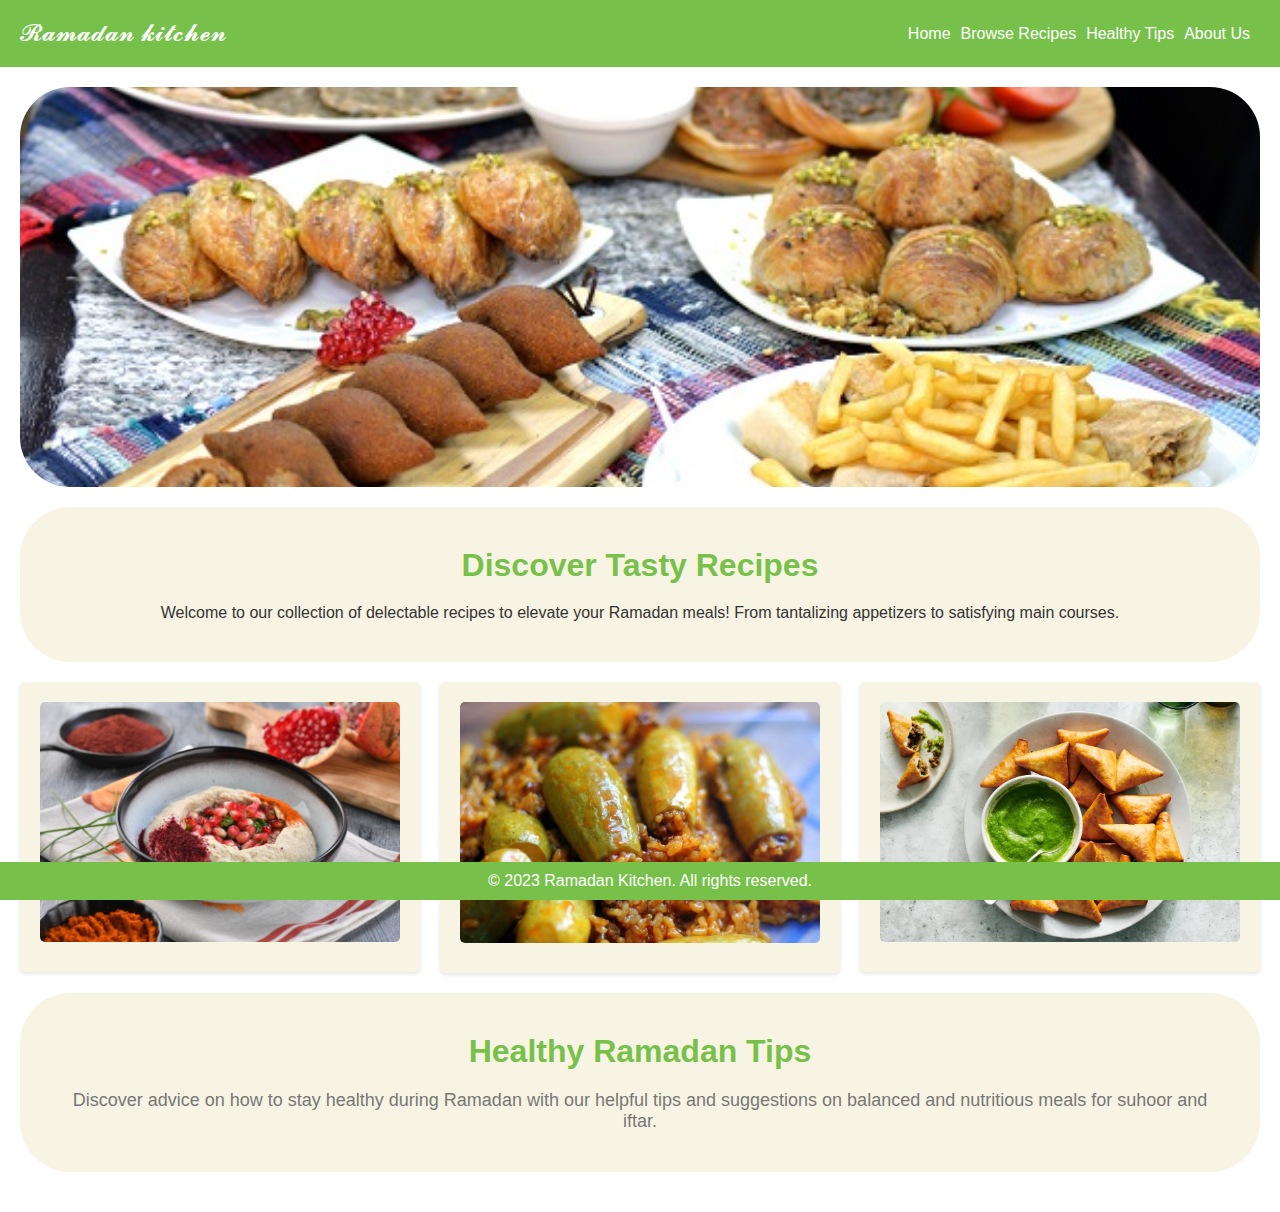
<file: index.html>
<!DOCTYPE html>
<html lang="en">
<head>
    <meta charset="UTF-8">
    <meta http-equiv="X-UA-Compatible" content="IE=edge">
    <meta name="viewport" content="width=device-width, initial-scale=1.0">
    <title>Home page</title>
    <link rel="stylesheet" href="style.css  ">
    <link rel="stylesheet" href="styleAnmation.css  ">
</head>
<body>
    <header>
        <a href="index.html" class="logo">𝓡𝓪𝓶𝓪𝓭𝓪𝓷 𝓴𝓲𝓽𝓬𝓱𝓮𝓷</a>
        <nav>
                <ul class="nav-links">
                    <li><a href="index.html">Home</a></li>
                    <li><a href="index.html#recipes">Browse Recipes</a></li>
                    <li><a href="Advices.html">Healthy Tips</a></li>
                    <li><a href="About.html">About Us</a></li>
                </ul>
            </nav>
        </header>
    <main>
        <section class="hero-section">
            <div class="hero-text">
            <div class="card">  
                <div class="card-content">
                        <h2 class="card-title">Delicious Ramadan Recipes</h2>
                        <p class="card-description">Explore a world of tasty recipes to elevate your Ramadan meals!</p>
                  
                </div>
            </div>
        </div>

        </section>

        <section id="home">
            <h2>Discover Tasty Recipes</h2>
            <p>Welcome to our collection of delectable recipes to elevate your Ramadan meals! From tantalizing appetizers to satisfying main courses.</p>
        </section>
        <section id="recipes">
            <a href="RamadanAppetizers.html" target="_blank">

            <div class="recipe-cards-container">
                <div class="recipe-card">
                    <img src="media/appt1.jpg       " alt="Recipe 1">
                    <h3>Ramadan Appetizers</h3>
                </div>
            </a>
                <a href="NewRamadanrecipes.html" target="_blank">

                <div class="recipe-card">
                    <img src="media/Ramadan-Recipes-700x468.jpg"Recipe 2">
                    <h3>New Ramadan Recipes </h3>
                </div>
            </a>
                <a href="fastfood.html" target="_blank">

                <div class="recipe-card">
                    <img src="media/20Ramadan1-hvcf-jumbo .jpg" alt="Recipe 3">
                    <h3>Ramadan Fast-Food</h3>
                </div>
            </a>
            </div>            
        </section>
        <section id="Tips">
            <h2>Healthy Ramadan Tips</h2>
            <p>Discover advice on how to stay healthy during Ramadan with our helpful tips and suggestions on balanced and nutritious meals for suhoor and iftar.</p>
        </section>
        
    </main>
    <footer>
        <p>&copy; 2023 Ramadan Kitchen. All rights reserved.</p>
    </footer>
</body>

</body>
</html>
</file>
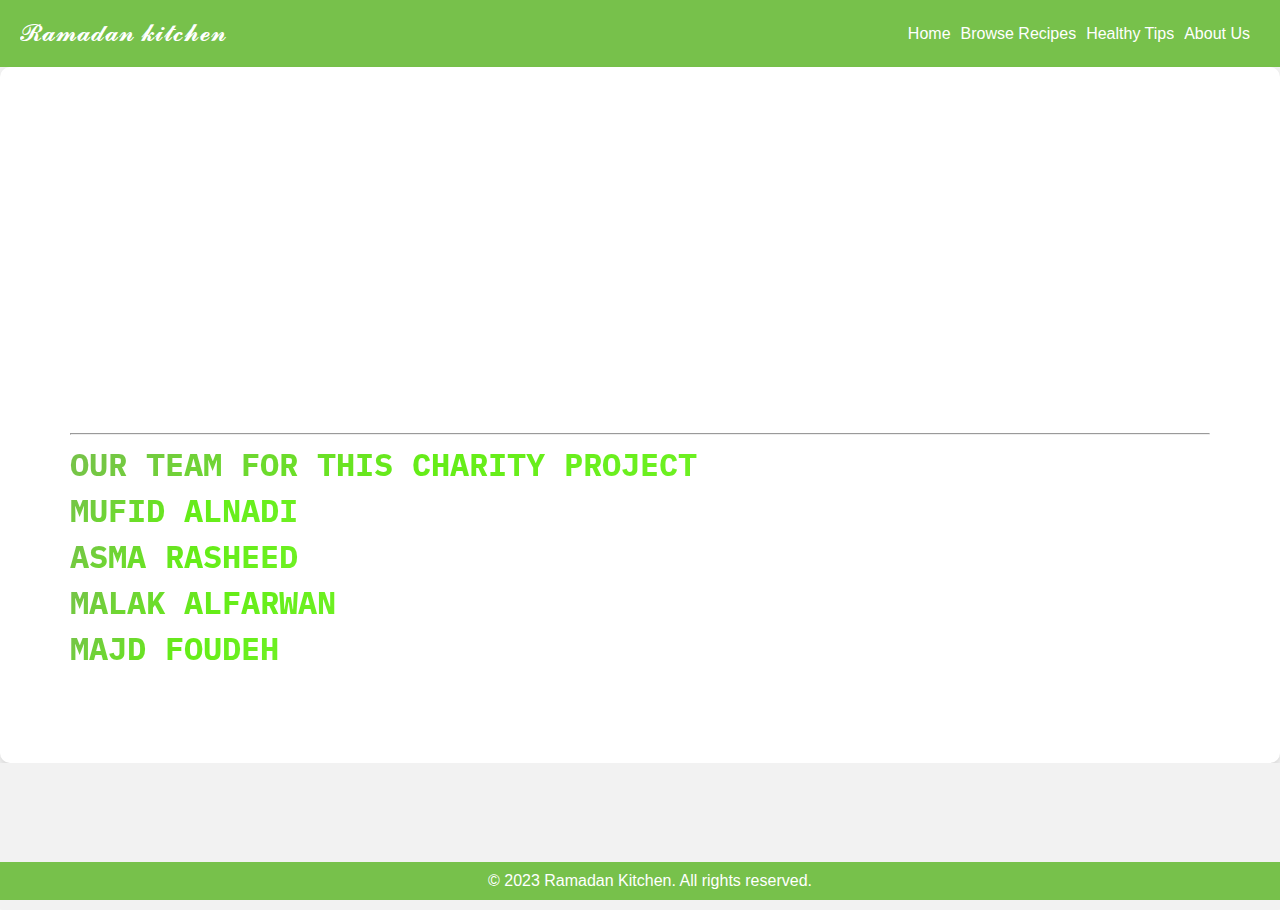
<file: About.html>
<!DOCTYPE html>
<html lang="en">
  <head>
    <meta charset="UTF-8" />
    <meta http-equiv="X-UA-Compatible" content="IE=edge" />
    <meta name="viewport" content="width=device-width, initial-scale=1.0" />
    <title>Document</title>
    <link rel="stylesheet" href="About.css">
    <link rel="stylesheet" href="style.css">
    <link rel="stylesheet" href="styleAnmation.css">
  </head>
  
  <body>
    <header>
      <a href="index.html" class="logo">𝓡𝓪𝓶𝓪𝓭𝓪𝓷 𝓴𝓲𝓽𝓬𝓱𝓮𝓷</a>
      <nav>
              <ul class="nav-links">
                  <li><a href="index.html">Home</a></li>
                  <li><a href="index.html#recipes">Browse Recipes</a></li>
                  <li><a href="Advices.html">Healthy Tips</a></li>
                  <li><a href="About.html">About Us</a></li>
              </ul>
          </nav>
      </header>
        <div class="about-container">
    <section id="about">
      <h2>About Us</h2>
      <p>
        Welcome to Ramadan Kitchen! We are a passionate team of food enthusiasts
        who are dedicated to providing you with delicious and authentic recipes
        to elevate your Ramadan meals. Our recipes are carefully curated and
        tested to ensure that they are easy to follow and yield tasty results.
      </p>
      <p>
        With a focus on traditional Ramadan dishes from various regions, we aim
        to help you explore the rich culinary heritage of Ramadan and discover
        new flavors and techniques. Our team is made up of experienced chefs,
        home cooks, and food lovers who are committed to sharing their knowledge
        and love for cooking with you.
      </p>
      <p>
        Whether you're a seasoned cook or a beginner in the kitchen, we hope
        that Ramadan Kitchen can be your go-to source for all your Ramadan
        recipe needs. Join us on this culinary journey and let's make your
        Ramadan meals truly special!
      </p>
      <br>
      <hr>

      <div class="container">
        <div class="row">
          <div class="col-md-12 text-center">
            <h3 class="animate-charcter"> Our Team for this Charity Project</h3><br>
            <h3 class="animate-charcter"> Mufid Alnadi</h3><br>
            <h3 class="animate-charcter"> Asma Rasheed</h3><br>
            <h3 class="animate-charcter"> Malak Alfarwan</h3><br>
            <h3 class="animate-charcter"> Majd Foudeh</h3><br>
          </div>
        </div>
      </div>

    </section>
</div>
    <footer>
        <p>&copy; 2023 Ramadan Kitchen. All rights reserved.</p>
    </footer>
  </body>
</html>
</file>
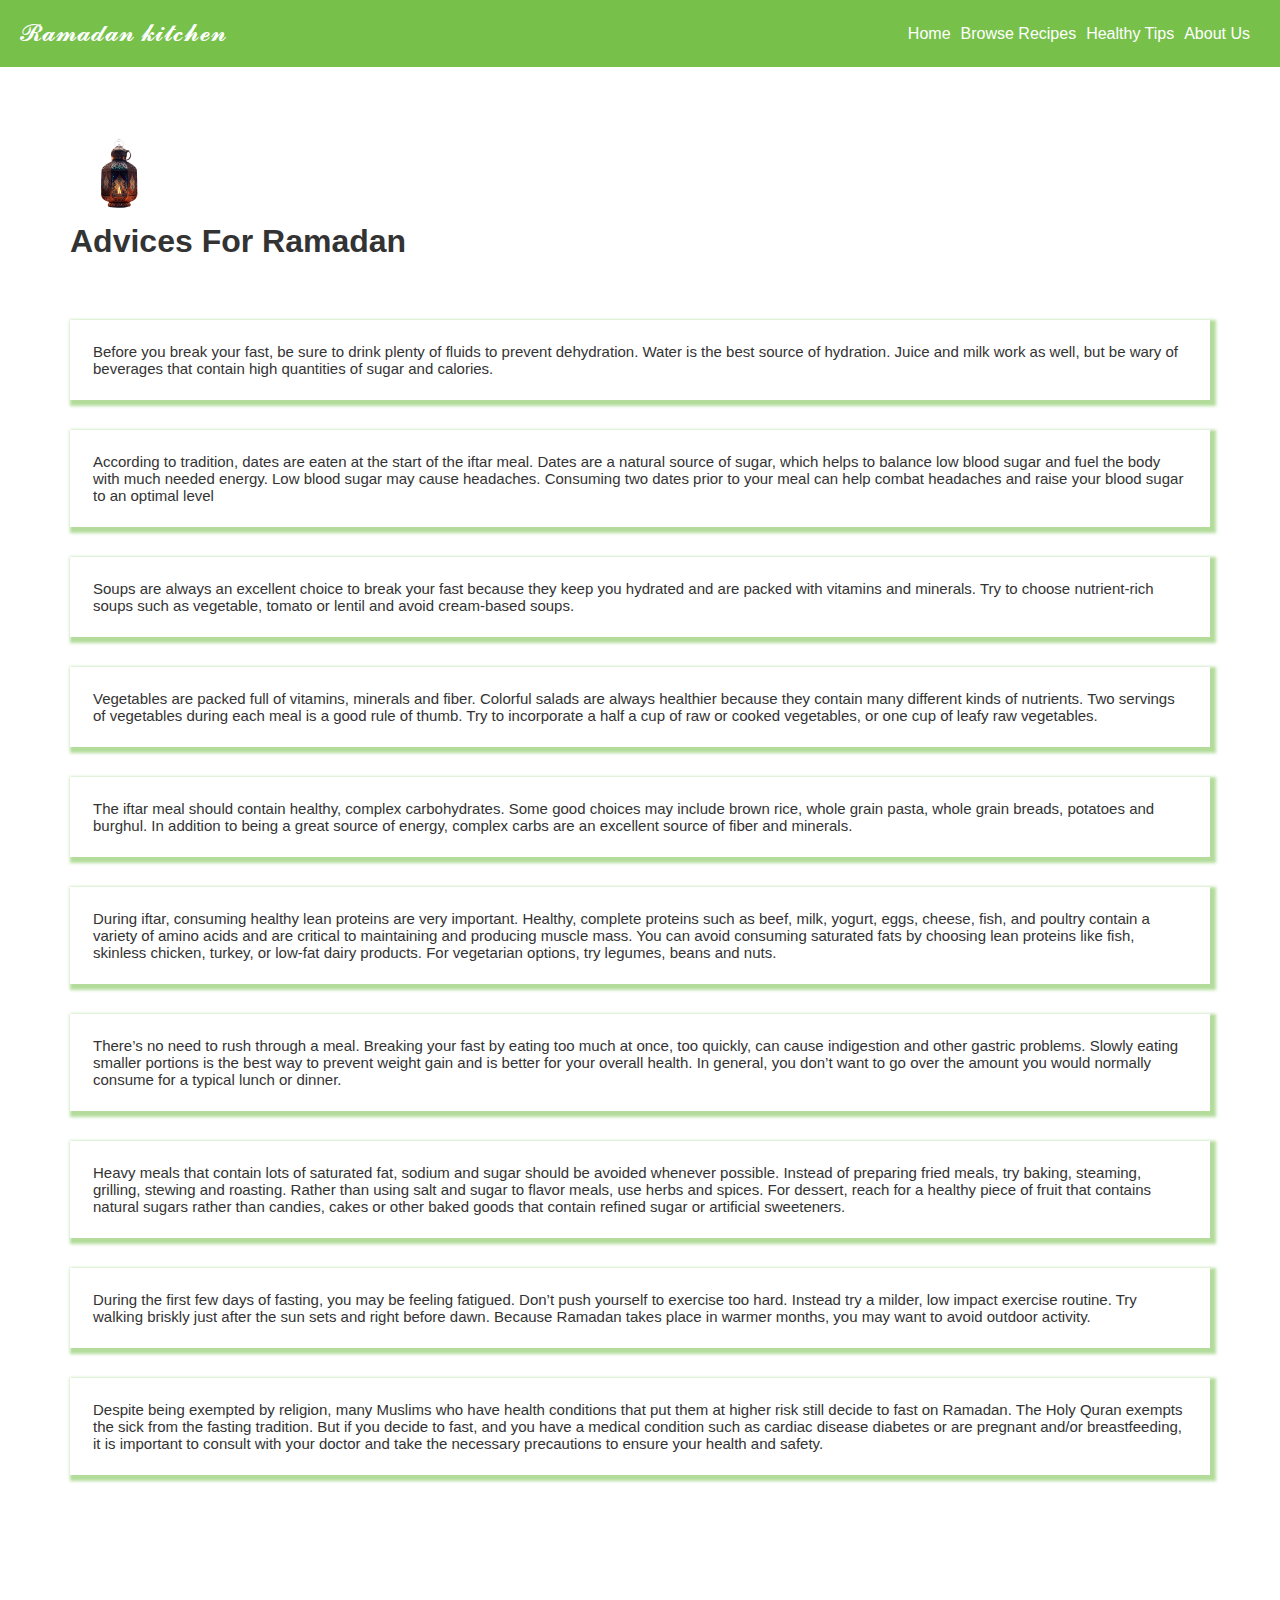
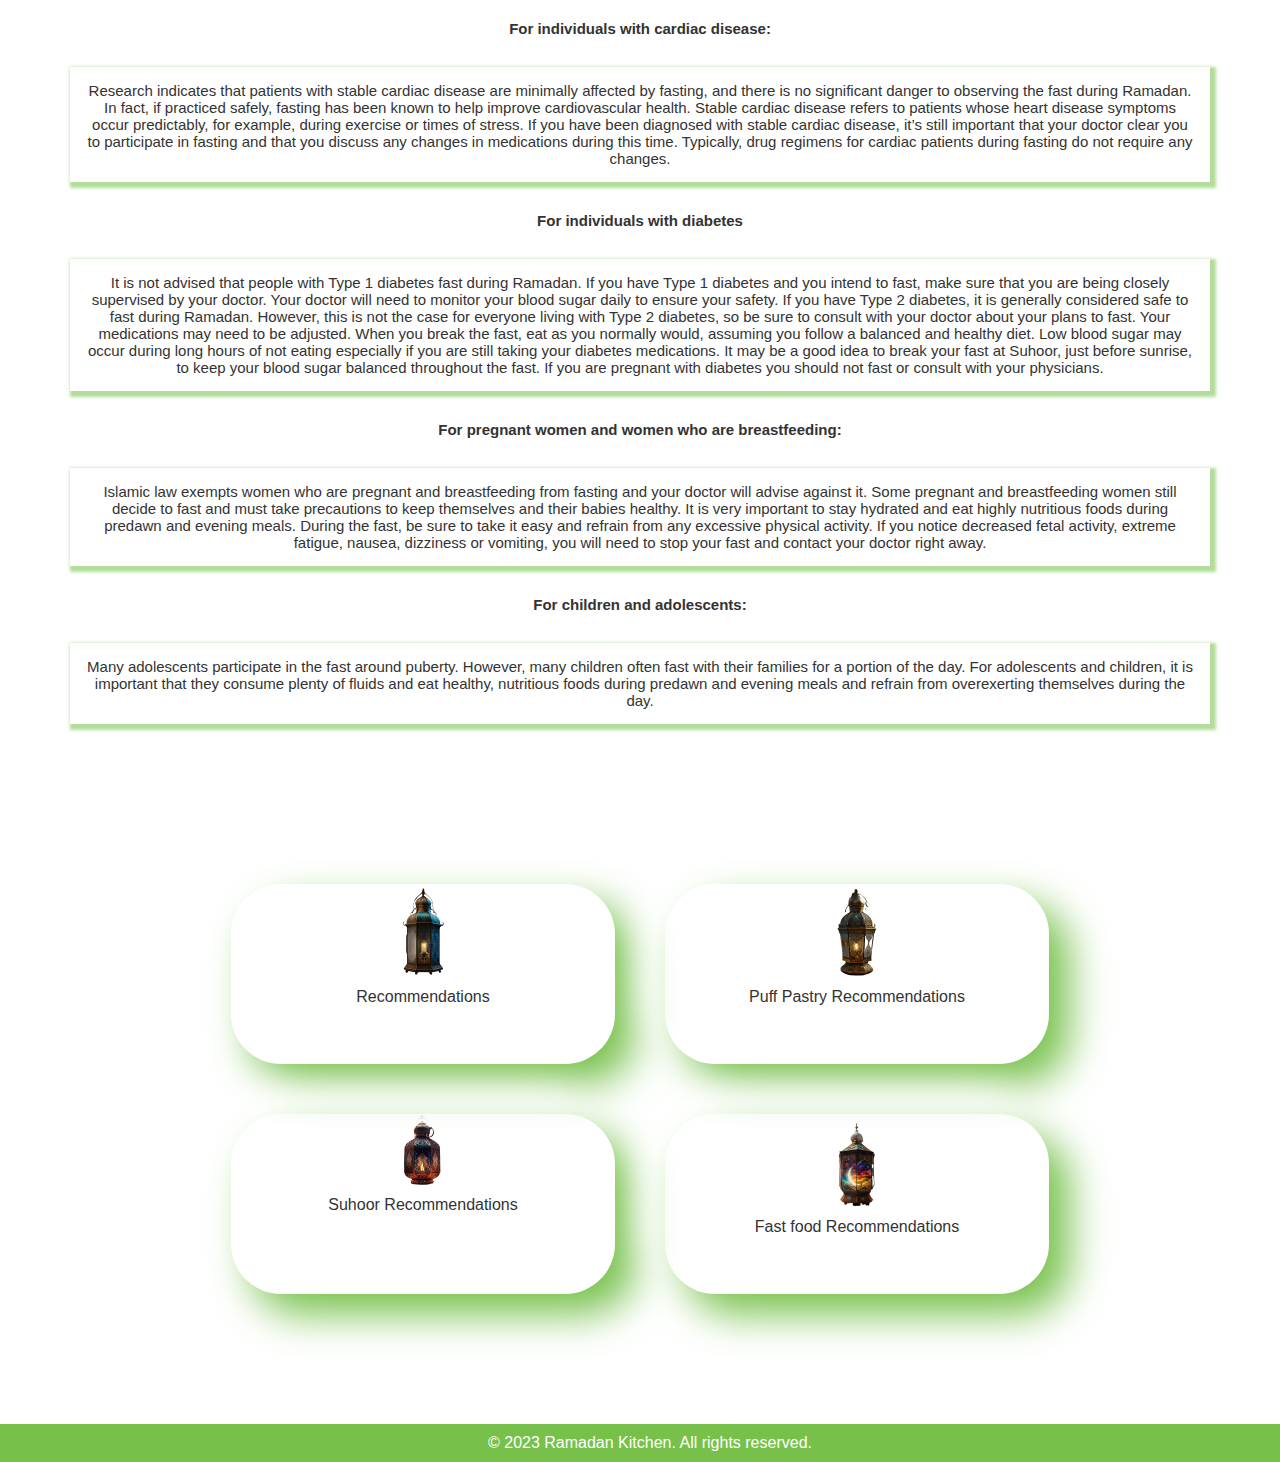
<file: Advices.html>
<!DOCTYPE html>
<html lang="en">
<head>
    <meta charset="UTF-8">
    <meta http-equiv="X-UA-Compatible" content="IE=edge">
    <meta name="viewport" content="width=device-width, initial-scale=1.0">
    <link rel="stylesheet" href="advices.css">
    <link rel="stylesheet" href="styleAnmation.css">
    <title>Ramadan Advices</title>
</head>
<body>
    <header>
        <a href="index.html" class="logo">𝓡𝓪𝓶𝓪𝓭𝓪𝓷 𝓴𝓲𝓽𝓬𝓱𝓮𝓷</a>
        <nav>
                <ul class="nav-links">
                    <li><a href="index.html">Home</a></li>
                    <li><a href="index.html#recipes">Browse Recipes</a></li>
                    <li><a href="Advices.html">Healthy Tips</a></li>
                    <li><a href="About.html">About Us</a></li>
                </ul>
            </nav>
        </header>
<main>
   
<section class="container">
    <section  class="advice">
        <img src="img/logo.png" alt=""></br>
        <span> Advices For Ramadan</span>
    </section>
<div class="grid-item item1">
    Before you break your fast, be sure to drink plenty of fluids to prevent dehydration. Water is the best source of hydration. Juice and milk work as well, but be wary of beverages that contain high quantities of sugar and calories.</div>
<div class="grid-item item2">According to tradition, dates are eaten at the start of the iftar meal. Dates are a natural source of sugar, which helps to balance low blood sugar and fuel the body with much needed energy. Low blood sugar may cause headaches. Consuming two dates prior to your meal can help combat headaches and raise your blood sugar to an optimal level</div>
<div class="grid-item item3">Soups are always an excellent choice to break your fast because they keep you hydrated and are packed with vitamins and minerals. Try to choose nutrient-rich soups such as vegetable, tomato or lentil and avoid cream-based soups.</div>
<div class="grid-item item4">Vegetables are packed full of vitamins, minerals and fiber. Colorful salads are always healthier because they contain many different kinds of nutrients. Two servings of vegetables during each meal is a good rule of thumb. Try to incorporate a half a cup of raw or cooked vegetables, or one cup of leafy raw vegetables.</div>
<div class="grid-item item5">The iftar meal should contain healthy, complex carbohydrates. Some good choices may include brown rice, whole grain pasta, whole grain breads, potatoes and burghul. In addition to being a great source of energy, complex carbs are an excellent source of fiber and minerals.</div>
<div class="grid-item item6">During iftar, consuming healthy lean proteins are very important. Healthy, complete proteins such as beef, milk, yogurt, eggs, cheese, fish, and poultry contain a variety of amino acids and are critical to maintaining and producing muscle mass. You can avoid consuming saturated fats by choosing lean proteins like fish, skinless chicken, turkey, or low-fat dairy products. For vegetarian options, try legumes, beans and nuts.</div>
<div class="grid-item item7">There’s no need to rush through a meal. Breaking your fast by eating too much at once, too quickly, can cause indigestion and other gastric problems. Slowly eating smaller portions is the best way to prevent weight gain and is better for your overall health. In general, you don’t want to go over the amount you would normally consume for a typical lunch or dinner.</div>
<div class="grid-item item8">Heavy meals that contain lots of saturated fat, sodium and sugar should be avoided whenever possible. Instead of preparing fried meals, try baking, steaming, grilling, stewing and roasting. Rather than using salt and sugar to flavor meals, use herbs and spices. For dessert, reach for a healthy piece of fruit that contains natural sugars rather than candies, cakes or other baked goods that contain refined sugar or artificial sweeteners.

</div>
<div class="grid-item item9">During the first few days of fasting, you may be feeling fatigued. Don’t push yourself to exercise too hard. Instead try a milder, low impact exercise routine. Try walking briskly just after the sun sets and right before dawn. Because Ramadan takes place in warmer months, you may want to avoid outdoor activity.</div>
<div class="grid-item item10">Despite being exempted by religion, many Muslims who have health conditions that put them at higher risk still decide to fast on Ramadan. The Holy Quran exempts the sick from the fasting tradition. But if you decide to fast, and you have a medical condition such as cardiac disease diabetes or are pregnant and/or breastfeeding, it is important to consult with your doctor and take the necessary precautions to ensure your health and safety.</div>


</section>


<section class="special">
<div class="grid-special case1">For individuals with cardiac disease:</div>
<div class="grid-special case11">Research indicates that patients with stable cardiac disease are minimally affected by fasting, and there is no significant danger to observing the fast during Ramadan. In fact, if practiced safely, fasting has been known to help improve cardiovascular health. Stable cardiac disease refers to patients whose heart disease symptoms occur predictably, for example, during exercise or times of stress. If you have been diagnosed with stable cardiac disease, it’s still important that your doctor clear you to participate in fasting and that you discuss any changes in medications during this time. Typically, drug regimens for cardiac patients during fasting do not require any changes.</div>
<div class="grid-special case2">For individuals with diabetes
</div>
<div class="grid-special case22">It is not advised that people with Type 1 diabetes fast during Ramadan. If you have Type 1 diabetes and you intend to fast, make sure that you are being closely supervised by your doctor. Your doctor will need to monitor your blood sugar daily to ensure your safety.

    If you have Type 2 diabetes, it is generally considered safe to fast during Ramadan. However, this is not the case for everyone living with Type 2 diabetes, so be sure to consult with your doctor about your plans to fast. Your medications may need to be adjusted.
    
    When you break the fast, eat as you normally would, assuming you follow a balanced and healthy diet. Low blood sugar may occur during long hours of not eating especially if you are still taking your diabetes medications. It may be a good idea to break your fast at Suhoor, just before sunrise, to keep your blood sugar balanced throughout the fast.
    
    If you are pregnant with diabetes you should not fast or consult with your physicians.</div>
<div class="grid-special case3">For pregnant women and women who are breastfeeding:</div>
<div class="grid-special case33">Islamic law exempts women who are pregnant and breastfeeding from fasting and your doctor will advise against it.

    Some pregnant and breastfeeding women still decide to fast and must take precautions to keep themselves and their babies healthy. It is very important to stay hydrated and eat highly nutritious foods during predawn and evening meals. During the fast, be sure to take it easy and refrain from any excessive physical activity. If you notice decreased fetal activity, extreme fatigue, nausea, dizziness or vomiting, you will need to stop your fast and contact your doctor right away.</div>
<div class="grid-special case4">For children and adolescents:
</div>
<div class="grid-special case44">Many adolescents participate in the fast around puberty. However, many children often fast with their families for a portion of the day. For adolescents and children, it is important that they consume plenty of fluids and eat healthy, nutritious foods during predawn and evening meals and refrain from overexerting themselves during the day.

</div>
</section>

<section class="advCards">
    <div class="card1"><a href="#"><img src="img/fan.png" alt=""></a></br> Recommendations</div>
    <div class="card1"><a href="#"><img src="img/fanoos.png" alt=""></a></br> Puff Pastry Recommendations</div>
    <div class="card1"><a href="#"><img src="img/logo.png" alt=""></a></br> Suhoor Recommendations</div>
    <div class="card1"><a href="#"><img src="img/fano.png" alt=""></a></br>Fast food Recommendations</div>
</section>
</main>

<footer>
    <p>&copy; 2023 Ramadan Kitchen. All rights reserved.</p>
</footer>
</body>
</html>
</file>
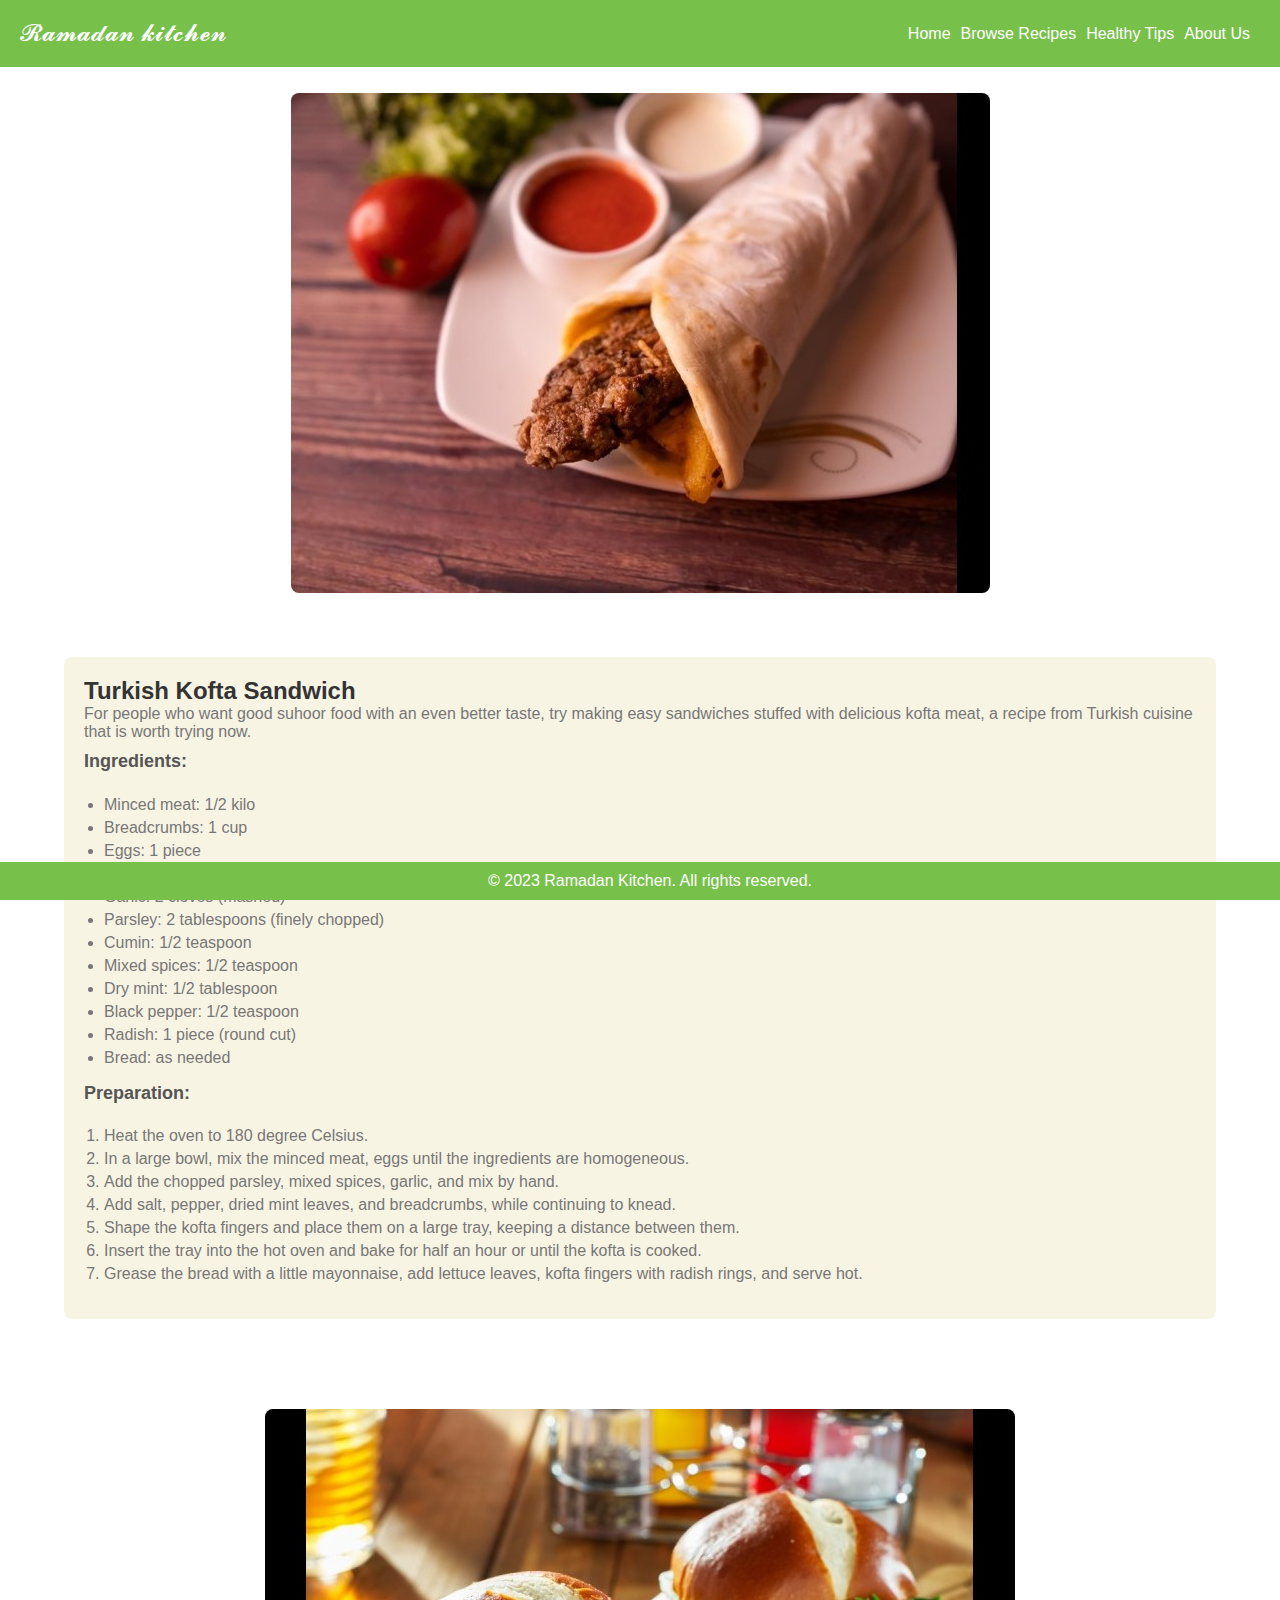
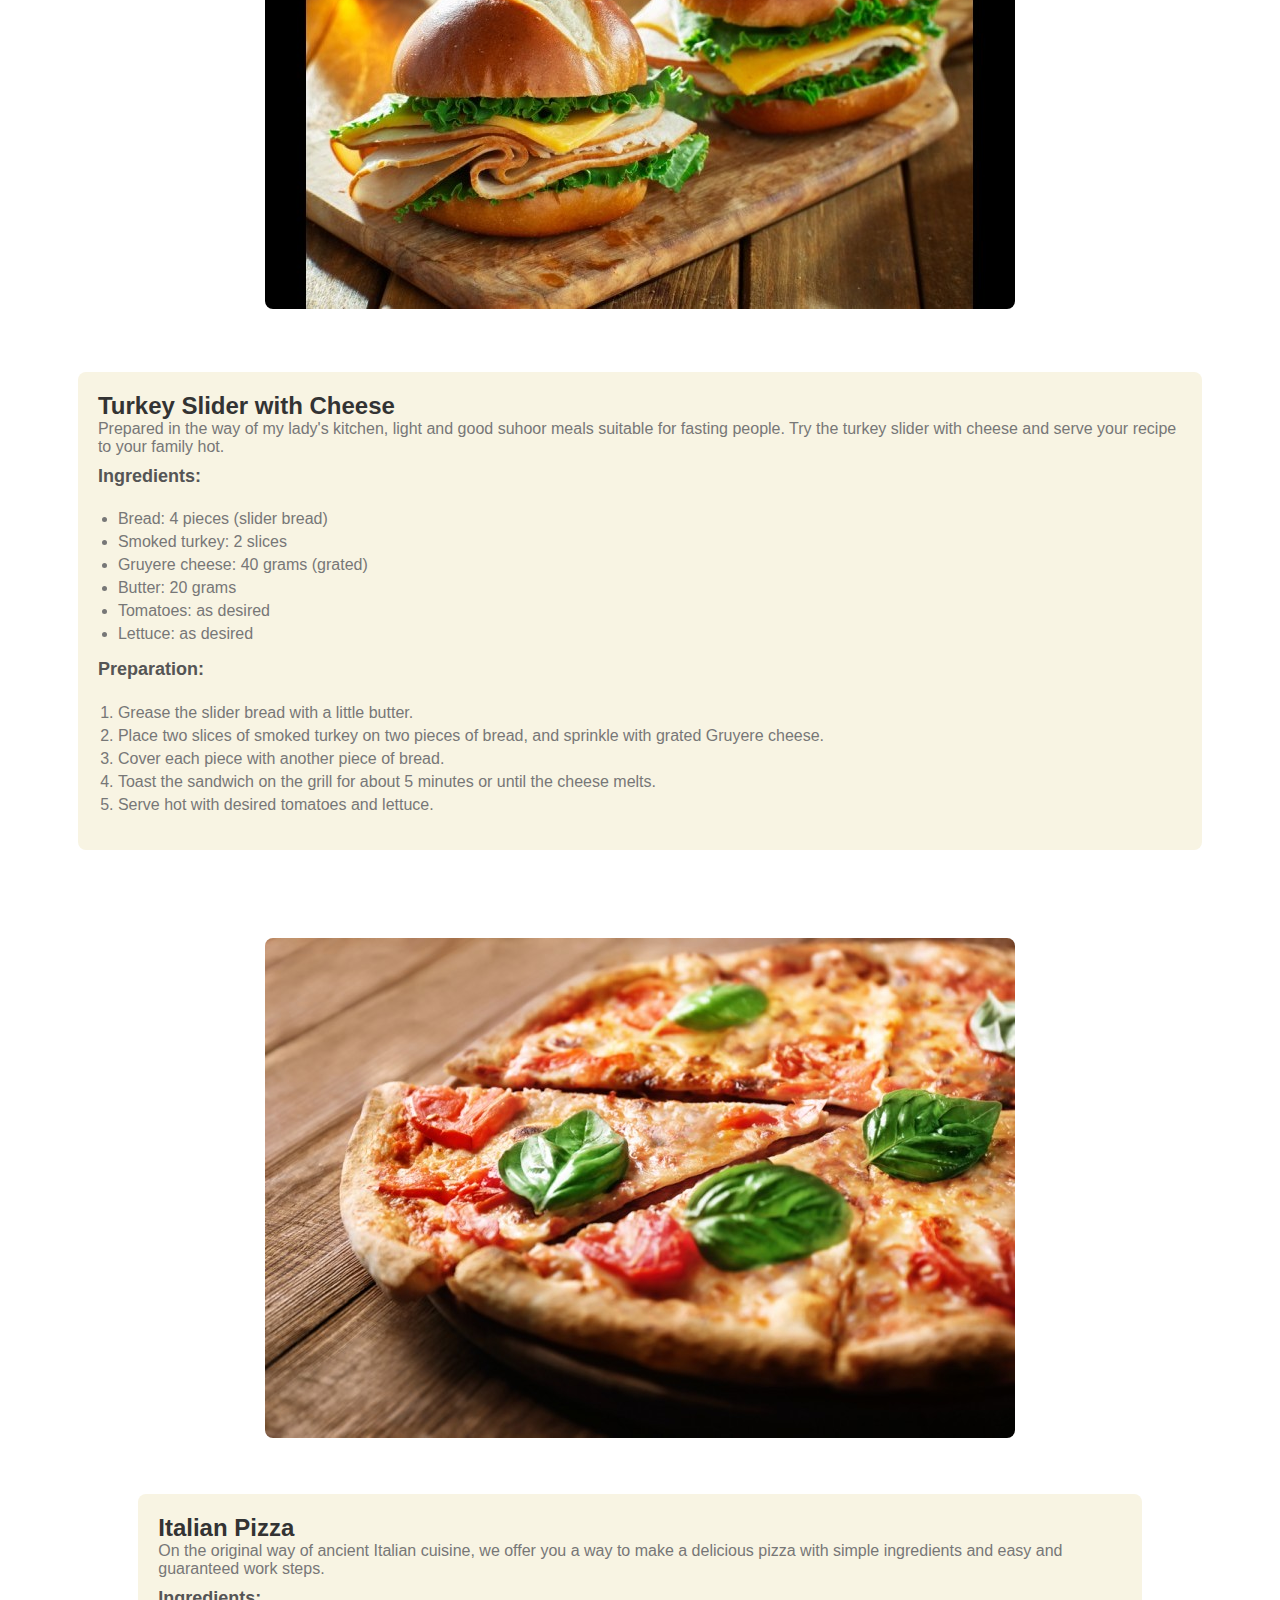
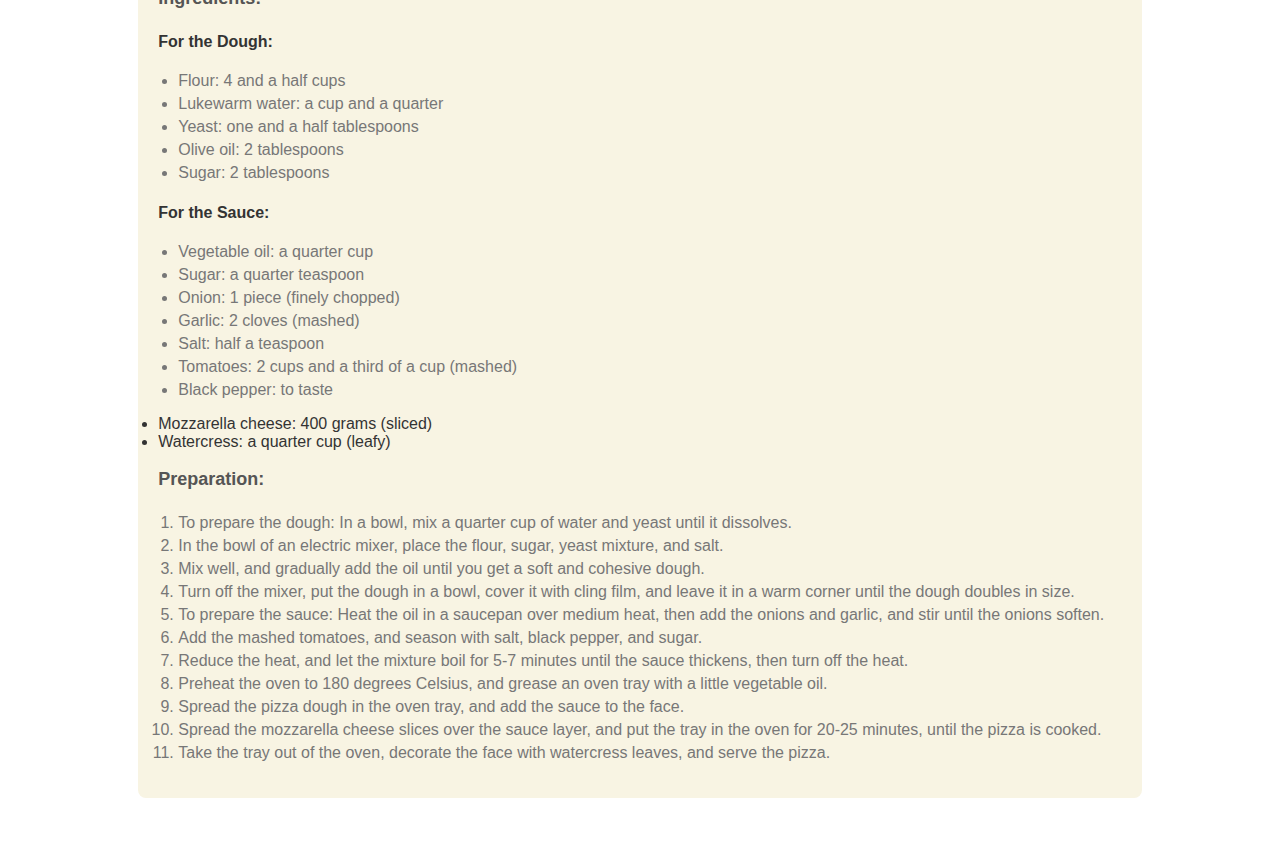
<file: fastfood.html>
<!DOCTYPE html>
<html lang="en">
<head>
    <meta charset="UTF-8">
    <meta http-equiv="X-UA-Compatible" content="IE=edge">
    <meta name="viewport" content="width=device-width, initial-scale=1.0">
    <title>Suhoor</title>
    <link rel="stylesheet" href="food.css">
<body>
    <header>
        <a href="index.html" class="logo">𝓡𝓪𝓶𝓪𝓭𝓪𝓷 𝓴𝓲𝓽𝓬𝓱𝓮𝓷</a>
        <nav>
                <ul class="nav-links">
                    <li><a href="index.html">Home</a></li>
                    <li><a href="index.html#recipes">Browse Recipes</a></li>
                    <li><a href="Advices.html">Healthy Tips</a></li>
                    <li><a href="About.html">About Us</a></li>
                </ul>
            </nav>
        </header>
    <main>
    <div class="recipe-card">
        <img class="card-image" src="media/b7b332d78d5d3b678e229a5d9001ea52_w750_h500.jpg" alt="Turkish Kofta Sandwich">

        <div class="card-content">
            <h3 class="card-title">Turkish Kofta Sandwich</h3>
            <p class="card-description">For people who want good suhoor food with an even better taste, try making easy sandwiches stuffed with delicious kofta meat, a recipe from Turkish cuisine that is worth trying now.</p>
            <h4 class="ingredient-title">Ingredients:</h4>
            <ul class="ingredient-list">
                <li>Minced meat: 1/2 kilo</li>
                <li>Breadcrumbs: 1 cup</li>
                <li>Eggs: 1 piece</li>
                <li>Olive oil: 1 tablespoon</li>
                <li>Garlic: 2 cloves (mashed)</li>
                <li>Parsley: 2 tablespoons (finely chopped)</li>
                <li>Cumin: 1/2 teaspoon</li>
                <li>Mixed spices: 1/2 teaspoon</li>
                <li>Dry mint: 1/2 tablespoon</li>
                <li>Black pepper: 1/2 teaspoon</li>
                <li>Radish: 1 piece (round cut)</li>
                <li>Bread: as needed</li>
            </ul>
            <h4 class="preparation-title">Preparation:</h4>
            <ol class="preparation-list">
                <li>Heat the oven to 180 degree Celsius.</li>
                <li>In a large bowl, mix the minced meat, eggs until the ingredients are homogeneous.</li>
                <li>Add the chopped parsley, mixed spices, garlic, and mix by hand.</li>
                <li>Add salt, pepper, dried mint leaves, and breadcrumbs, while continuing to knead.</li>
                <li>Shape the kofta fingers and place them on a large tray, keeping a distance between them.</li>
                <li>Insert the tray into the hot oven and bake for half an hour or until the kofta is cooked.</li>
                <li>Grease the bread with a little mayonnaise, add lettuce leaves, kofta fingers with radish rings, and serve hot.</li>
            </ol>
        </div>
    </div>
    <div class="recipe-card">
        <img class="card-image" src="media/sohoor2.jpg" alt="Turkish Kofta Sandwich">

        <div class="card-content">
            <h3 class="card-title">Turkey Slider with Cheese</h3>
            <p class="card-description">Prepared in the way of my lady's kitchen, light and good suhoor meals suitable for fasting people. Try the turkey slider with cheese and serve your recipe to your family hot.</p>
            <h4 class="ingredient-title">Ingredients:</h4>
            <ul class="ingredient-list">
                <li>Bread: 4 pieces (slider bread)</li>
                <li>Smoked turkey: 2 slices</li>
                <li>Gruyere cheese: 40 grams (grated)</li>
                <li>Butter: 20 grams</li>
                <li>Tomatoes: as desired</li>
                <li>Lettuce: as desired</li>
            </ul>
            <h4 class="preparation-title">Preparation:</h4>
            <ol class="preparation-list">
                <li>Grease the slider bread with a little butter.</li>
                <li>Place two slices of smoked turkey on two pieces of bread, and sprinkle with grated Gruyere cheese.</li>
                <li>Cover each piece with another piece of bread.</li>
                <li>Toast the sandwich on the grill for about 5 minutes or until the cheese melts.</li>
                <li>Serve hot with desired tomatoes and lettuce.</li>
            </ol>
        </div>
    </div>
    <div class="recipe-card">
        <img class="card-image" src="media/fastfood3.jpg" alt="Turkish Kofta Sandwich">

        <div class="card-content">

            <h3 class="card-title">Italian Pizza</h3>
            <p class="card-description">On the original way of ancient Italian cuisine, we offer you a way to make a delicious pizza with simple ingredients and easy and guaranteed work steps.</p>
            <h4 class="ingredient-title">Ingredients:</h4>
            <h4 class="ingredient-subtitle">For the Dough:</h4>
            <ul class="ingredient-list">
                <li>Flour: 4 and a half cups</li>
                <li>Lukewarm water: a cup and a quarter</li>
                <li>Yeast: one and a half tablespoons</li>
                <li>Olive oil: 2 tablespoons</li>
                <li>Sugar: 2 tablespoons</li>
            </ul>
            <h4 class="ingredient-subtitle">For the Sauce:</h4>
            <ul class="ingredient-list">
                <li>Vegetable oil: a quarter cup</li>
                <li>Sugar: a quarter teaspoon</li>
                <li>Onion: 1 piece (finely chopped)</li>
                <li>Garlic: 2 cloves (mashed)</li>
                <li>Salt: half a teaspoon</li>
                <li>Tomatoes: 2 cups and a third of a cup (mashed)</li>
                <li>Black pepper: to taste</li>
            </ul>
            <li>Mozzarella cheese: 400 grams (sliced)</li>
            <li>Watercress: a quarter cup (leafy)</li>
            <br>
            <h4 class="preparation-title">Preparation:</h4>
            <ol class="preparation-list">
                <li>To prepare the dough: In a bowl, mix a quarter cup of water and yeast until it dissolves.</li>
                <li>In the bowl of an electric mixer, place the flour, sugar, yeast mixture, and salt.</li>
                <li>Mix well, and gradually add the oil until you get a soft and cohesive dough.</li>
                <li>Turn off the mixer, put the dough in a bowl, cover it with cling film, and leave it in a warm corner until the dough doubles in size.</li>
                <li>To prepare the sauce: Heat the oil in a saucepan over medium heat, then add the onions and garlic, and stir until the onions soften.</li>
                <li>Add the mashed tomatoes, and season with salt, black pepper, and sugar.</li>
                <li>Reduce the heat, and let the mixture boil for 5-7 minutes until the sauce thickens, then turn off the heat.</li>
                <li>Preheat the oven to 180 degrees Celsius, and grease an oven tray with a little vegetable oil.</li>
                <li>Spread the pizza dough in the oven tray, and add the sauce to the face.</li>
                <li>Spread the mozzarella cheese slices over the sauce layer, and put the tray in the oven for 20-25 minutes, until the pizza is cooked.</li>
                <li>Take the tray out of the oven, decorate the face with watercress leaves, and serve the pizza.</li>
            </ol>
        </div>
    </div>
    
    
</main>
<footer>
    <p>&copy; 2023 Ramadan Kitchen. All rights reserved.</p>
</footer>
</body>
</html>
</file>
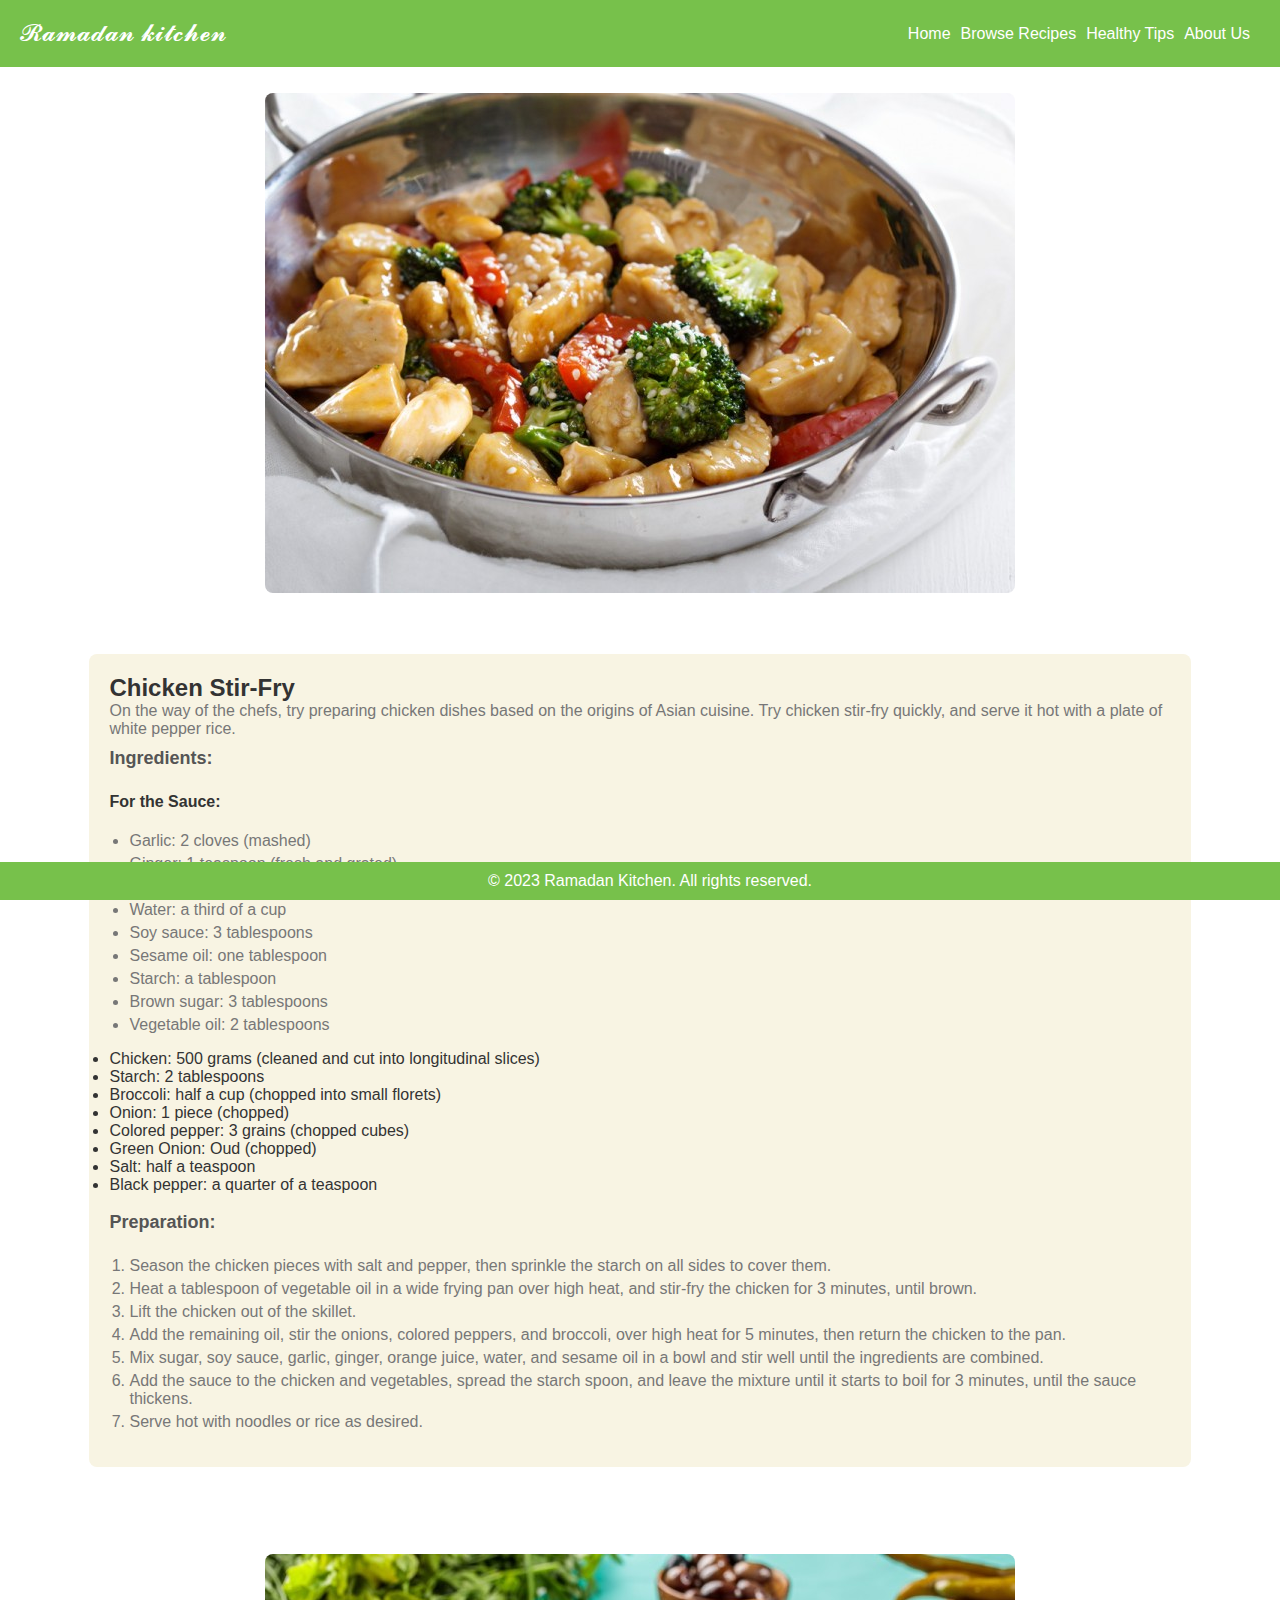
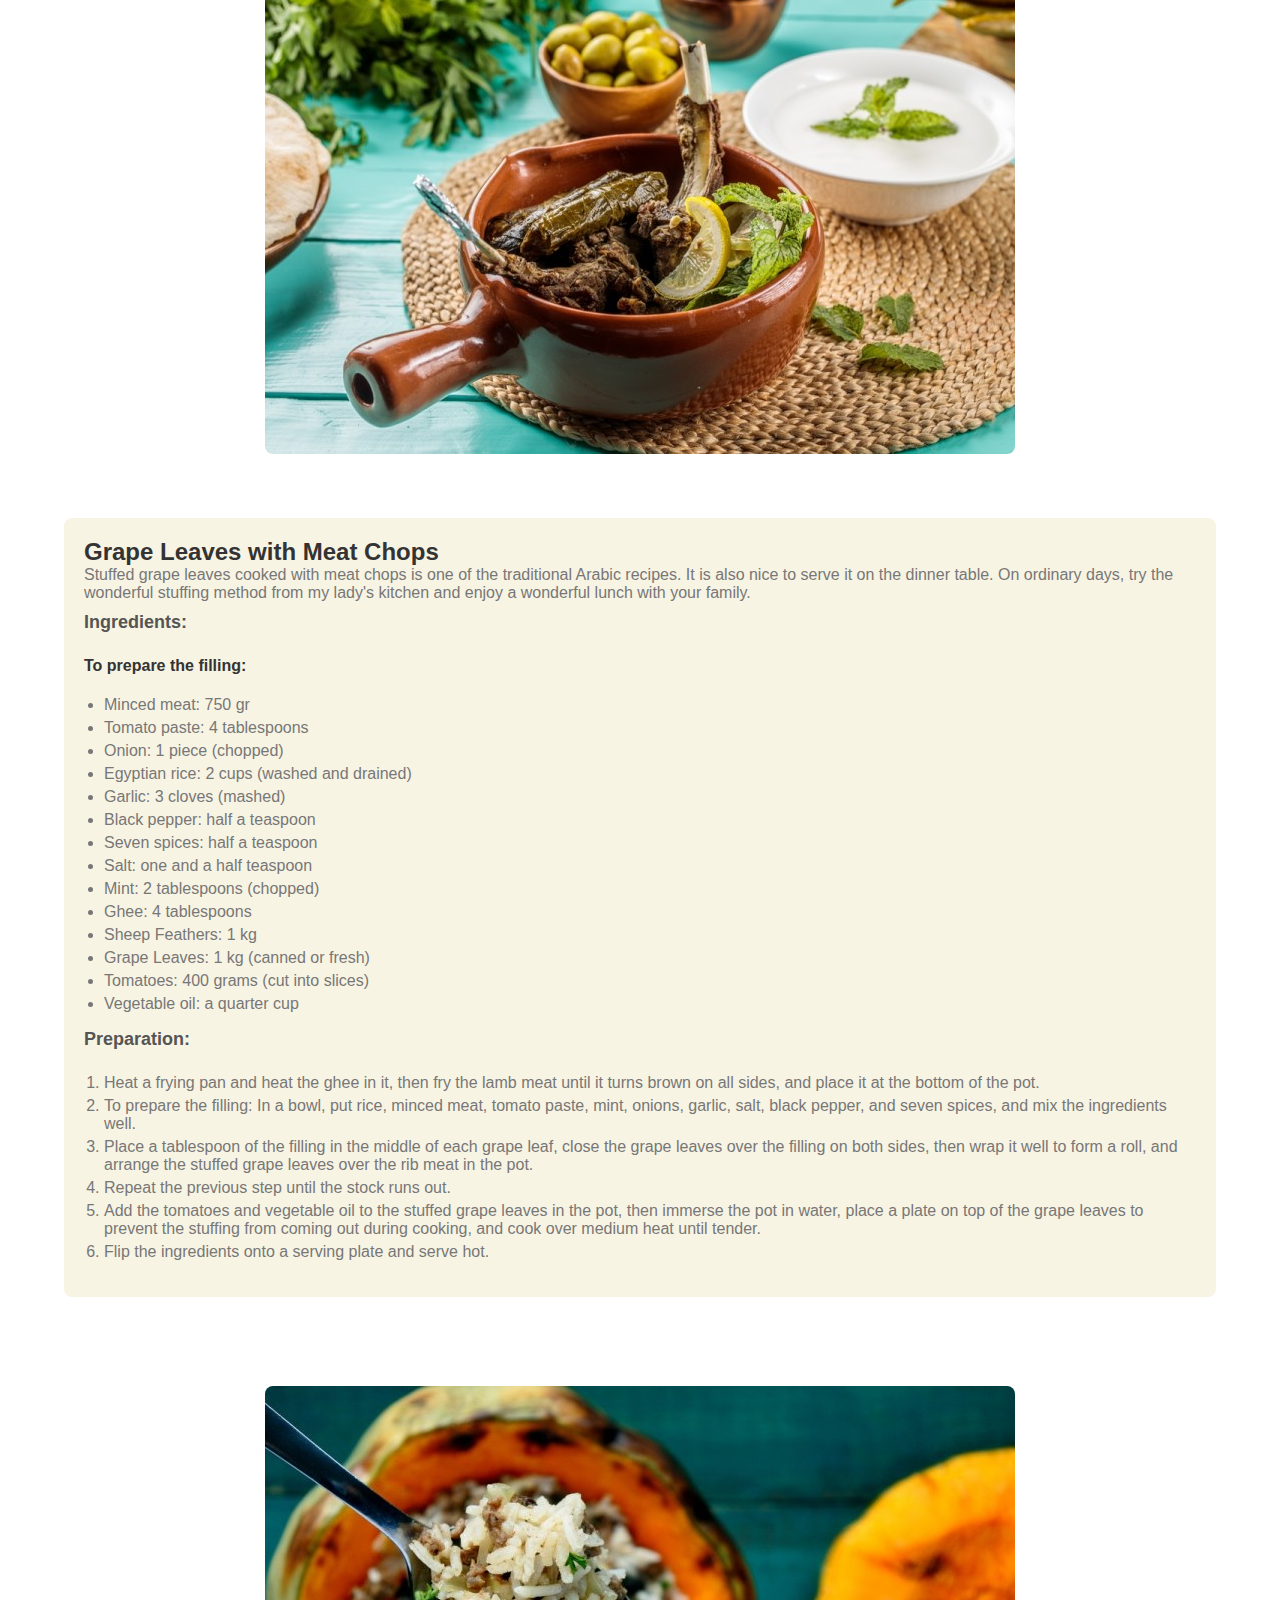
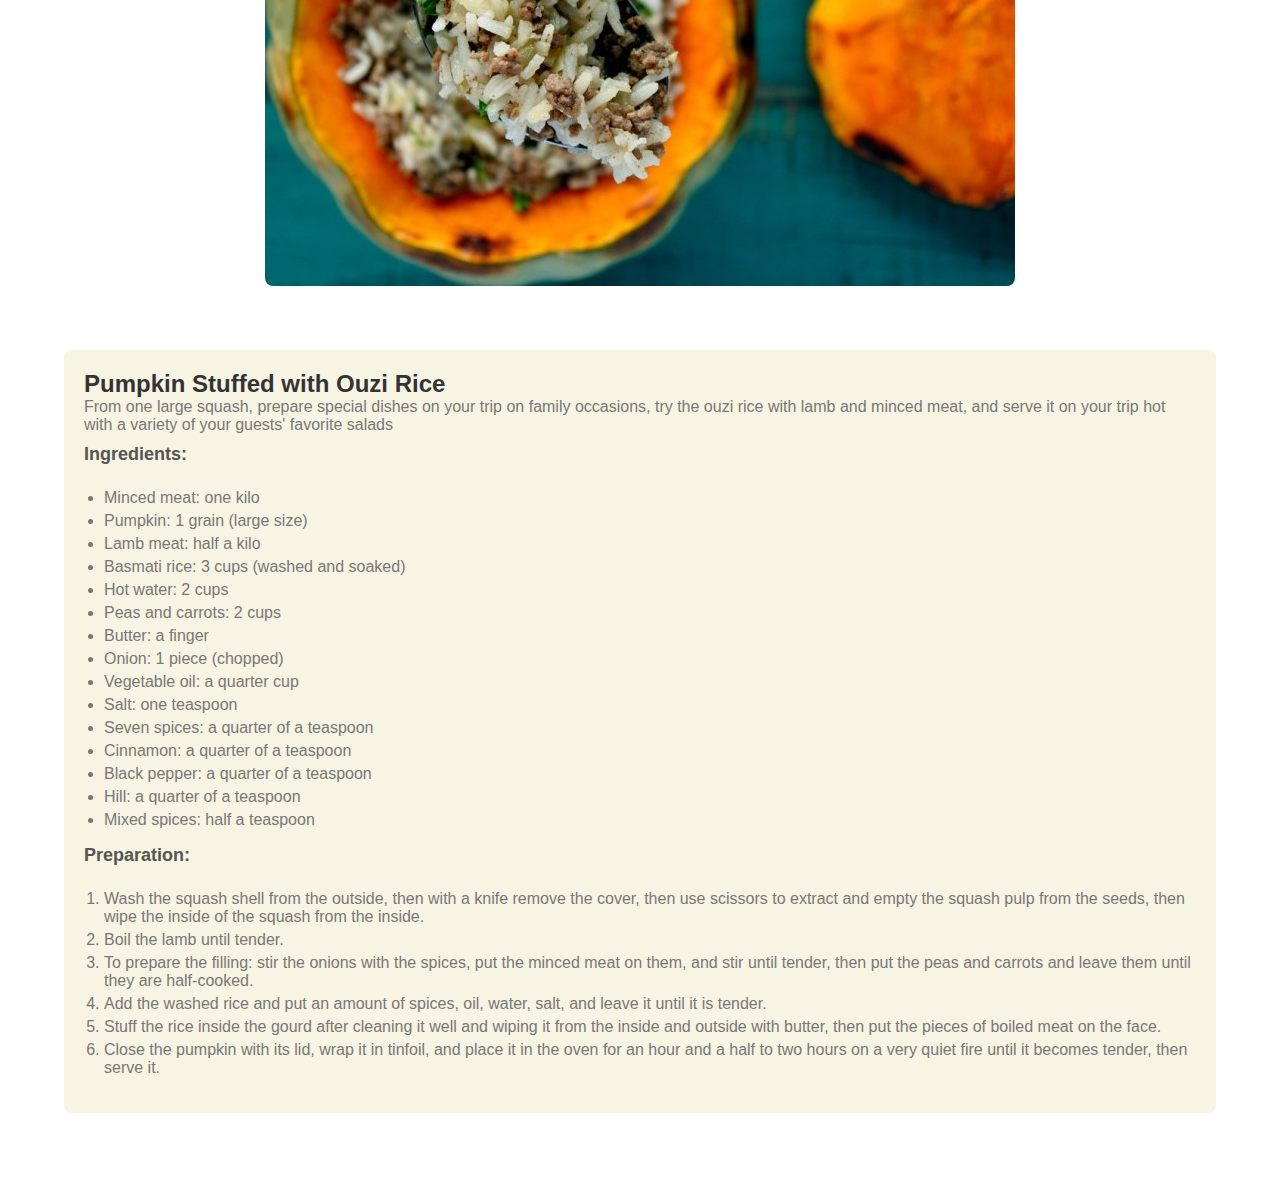
<file: NewRamadanrecipes.html>
<!DOCTYPE html>
<html lang="en">
<head>
    <meta charset="UTF-8">
    <meta http-equiv="X-UA-Compatible" content="IE=edge">
    <meta name="viewport" content="width=device-width, initial-scale=1.0">
    <link rel="stylesheet" href="food.css">
    <title>New Ramadan Recipes</title>
</head>
<body>
    <header>
        <a href="index.html" class="logo">𝓡𝓪𝓶𝓪𝓭𝓪𝓷 𝓴𝓲𝓽𝓬𝓱𝓮𝓷</a>
        <nav>
                <ul class="nav-links">
                    <li><a href="index.html">Home</a></li>
                    <li><a href="index.html#recipes">Browse Recipes</a></li>
                    <li><a href="Advices.html">Healthy Tips</a></li>
                    <li><a href="About.html">About Us</a></li>
                </ul>
            </nav>
        </header>
    <main>
        <!DOCTYPE html>
<html>
<head>
  <title>New Ramadan Recipes</title>
  <style>
    /* Add any additional styles for formatting */
  </style>
</head>
<body>
    <div class="recipe-card">
        <img class="card-image" src="media/new1.jpg" alt="Turkish Kofta Sandwich">

        <div class="card-content">
            <h3 class="card-title">Chicken Stir-Fry</h3>
            <p class="card-description">On the way of the chefs, try preparing chicken dishes based on the origins of Asian cuisine. Try chicken stir-fry quickly, and serve it hot with a plate of white pepper rice.</p>
            <h4 class="ingredient-title">Ingredients:</h4>
            <h4 class="ingredient-subtitle">For the Sauce:</h4>
            <ul class="ingredient-list">
                <li>Garlic: 2 cloves (mashed)</li>
                <li>Ginger: 1 teaspoon (fresh and grated)</li>
                <li>Orange juice: a third of a cup</li>
                <li>Water: a third of a cup</li>
                <li>Soy sauce: 3 tablespoons</li>
                <li>Sesame oil: one tablespoon</li>
                <li>Starch: a tablespoon</li>
                <li>Brown sugar: 3 tablespoons</li>
                <li>Vegetable oil: 2 tablespoons</li>
            </ul>
            <li>Chicken: 500 grams (cleaned and cut into longitudinal slices)</li>
            <li>Starch: 2 tablespoons</li>
            <li>Broccoli: half a cup (chopped into small florets)</li>
            <li>Onion: 1 piece (chopped)</li>
            <li>Colored pepper: 3 grains (chopped cubes)</li>
            <li>Green Onion: Oud (chopped)</li>
            <li>Salt: half a teaspoon</li>
            <li>Black pepper: a quarter of a teaspoon</li>
            <br>
            <h4 class="preparation-title">Preparation:</h4>
            <ol class="preparation-list">
                <li>Season the chicken pieces with salt and pepper, then sprinkle the starch on all sides to cover them.</li>
                <li>Heat a tablespoon of vegetable oil in a wide frying pan over high heat, and stir-fry the chicken for 3 minutes, until brown.</li>
                <li>Lift the chicken out of the skillet.</li>
                <li>Add the remaining oil, stir the onions, colored peppers, and broccoli, over high heat for 5 minutes, then return the chicken to the pan.</li>
                <li>Mix sugar, soy sauce, garlic, ginger, orange juice, water, and sesame oil in a bowl and stir well until the ingredients are combined.</li>
                <li>Add the sauce to the chicken and vegetables, spread the starch spoon, and leave the mixture until it starts to boil for 3 minutes, until the sauce thickens.</li>
                <li>Serve hot with noodles or rice as desired.</li>
            </ol>
        </div>
    </div>
    <div class="recipe-card">
        <img class="card-image" src="media/new2.jpg" alt="Turkish Kofta Sandwich">

        <div class="card-content">
            <h3 class="card-title">Grape Leaves with Meat Chops</h3>
            <p class="card-description">Stuffed grape leaves cooked with meat chops is one of the traditional Arabic recipes. It is also nice to serve it on the dinner table. On ordinary days, try the wonderful stuffing method from my lady's kitchen and enjoy a wonderful lunch with your family.</p>
            <h4 class="ingredient-title">Ingredients:</h4>
            <h4 class="ingredient-subtitle">To prepare the filling:</h4>
            <ul class="ingredient-list">
                <li>Minced meat: 750 gr</li>
                <li>Tomato paste: 4 tablespoons</li>
                <li>Onion: 1 piece (chopped)</li>
                <li>Egyptian rice: 2 cups (washed and drained)</li>
                <li>Garlic: 3 cloves (mashed)</li>
                <li>Black pepper: half a teaspoon</li>
                <li>Seven spices: half a teaspoon</li>
                <li>Salt: one and a half teaspoon</li>
                <li>Mint: 2 tablespoons (chopped)</li>
                <li>Ghee: 4 tablespoons</li>
                <li>Sheep Feathers: 1 kg</li>
                <li>Grape Leaves: 1 kg (canned or fresh)</li>
                <li>Tomatoes: 400 grams (cut into slices)</li>
                <li>Vegetable oil: a quarter cup</li>
            </ul>
            <h4 class="preparation-title">Preparation:</h4>
            <ol class="preparation-list">
                <li>Heat a frying pan and heat the ghee in it, then fry the lamb meat until it turns brown on all sides, and place it at the bottom of the pot.</li>
                <li>To prepare the filling: In a bowl, put rice, minced meat, tomato paste, mint, onions, garlic, salt, black pepper, and seven spices, and mix the ingredients well.</li>
                <li>Place a tablespoon of the filling in the middle of each grape leaf, close the grape leaves over the filling on both sides, then wrap it well to form a roll, and arrange the stuffed grape leaves over the rib meat in the pot.</li>
                <li>Repeat the previous step until the stock runs out.</li>
                <li>Add the tomatoes and vegetable oil to the stuffed grape leaves in the pot, then immerse the pot in water, place a plate on top of the grape leaves to prevent the stuffing from coming out during cooking, and cook over medium heat until tender.</li>
                <li>Flip the ingredients onto a serving plate and serve hot.</li>
            </ol>
        </div>
    </div>
    <div class="recipe-card">
        <img class="card-image" src="media/new3.jpg" alt="Turkish Kofta Sandwich">

        <div class="card-content">
            <h3 class="card-title">Pumpkin Stuffed with Ouzi Rice</h3>
            <p class="card-description">From one large squash, prepare special dishes on your trip on family occasions, try the ouzi rice with lamb and minced meat, and serve it on your trip hot with a variety of your guests' favorite salads</p>
            <h4 class="ingredient-title">Ingredients:</h4>
            <ul class="ingredient-list">
                <li>Minced meat: one kilo</li>
                <li>Pumpkin: 1 grain (large size)</li>
                <li>Lamb meat: half a kilo</li>
                <li>Basmati rice: 3 cups (washed and soaked)</li>
                <li>Hot water: 2 cups</li>
                <li>Peas and carrots: 2 cups</li>
                <li>Butter: a finger</li>
                <li>Onion: 1 piece (chopped)</li>
                <li>Vegetable oil: a quarter cup</li>
                <li>Salt: one teaspoon</li>
                <li>Seven spices: a quarter of a teaspoon</li>
                <li>Cinnamon: a quarter of a teaspoon</li>
                <li>Black pepper: a quarter of a teaspoon</li>
                <li>Hill: a quarter of a teaspoon</li>
                <li>Mixed spices: half a teaspoon</li>
            </ul>
            <h4 class="preparation-title">Preparation:</h4>
            <ol class="preparation-list">
                <li>Wash the squash shell from the outside, then with a knife remove the cover, then use scissors to extract and empty the squash pulp from the seeds, then wipe the inside of the squash from the inside.</li>
                <li>Boil the lamb until tender.</li>
                <li>To prepare the filling: stir the onions with the spices, put the minced meat on them, and stir until tender, then put the peas and carrots and leave them until they are half-cooked.</li>
                <li>Add the washed rice and put an amount of spices, oil, water, salt, and leave it until it is tender.</li>
                <li>Stuff the rice inside the gourd after cleaning it well and wiping it from the inside and outside with butter, then put the pieces of boiled meat on the face.</li>
                <li>Close the pumpkin with its lid, wrap it in tinfoil, and place it in the oven for an hour and a half to two hours on a very quiet fire until it becomes tender, then serve it.</li>
            </ol>
        </div>
    </div>
    
 

    </main>
    <footer>
        <p>&copy; 2023 Ramadan Kitchen. All rights reserved.</p>
    </footer>
</body>
</html>
</file>
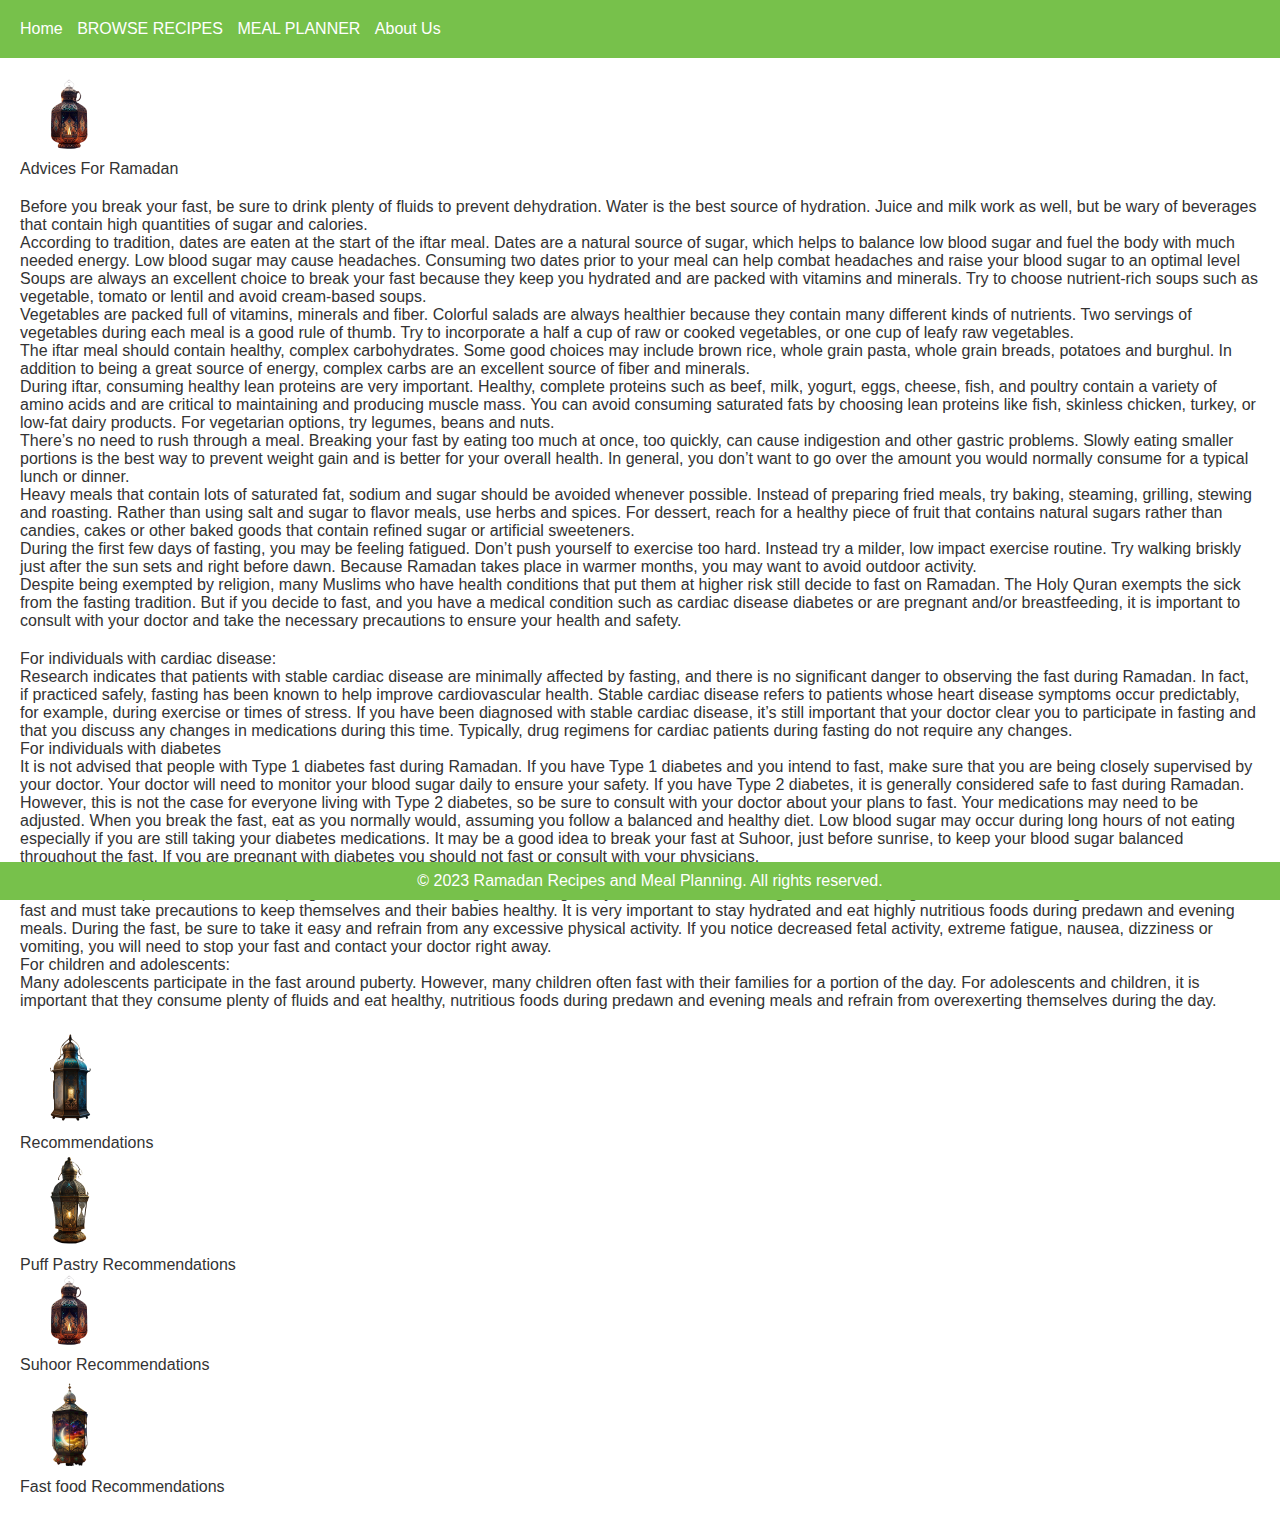
<file: Planning.html>
<!DOCTYPE html>
<html lang="en">
<head>
    <meta charset="UTF-8">
    <meta http-equiv="X-UA-Compatible" content="IE=edge">
    <meta name="viewport" content="width=device-width, initial-scale=1.0">
    <link rel="stylesheet" href="style.css">
    <title>Document</title>
</head>
<body>
    <header>
        <nav>
            <ul>
                <li><a href="#home">Home</a></li>
                <li><a href="#recipes">BROWSE RECIPES</a></li>
                <li><a href="#meal-planning">MEAL PLANNER </a></li>
                <li><a href="#about-us">About Us</a></li>
            </ul>
        </nav>
    </header>
<main>
   
<section class="container">
    <section  class="advice">
        <img src="img/logo.png" alt=""></br>
        <span> Advices For Ramadan</span>
    </section>
<div class="grid-item item1">
    Before you break your fast, be sure to drink plenty of fluids to prevent dehydration. Water is the best source of hydration. Juice and milk work as well, but be wary of beverages that contain high quantities of sugar and calories.</div>
<div class="grid-item item2">According to tradition, dates are eaten at the start of the iftar meal. Dates are a natural source of sugar, which helps to balance low blood sugar and fuel the body with much needed energy. Low blood sugar may cause headaches. Consuming two dates prior to your meal can help combat headaches and raise your blood sugar to an optimal level</div>
<div class="grid-item item3">Soups are always an excellent choice to break your fast because they keep you hydrated and are packed with vitamins and minerals. Try to choose nutrient-rich soups such as vegetable, tomato or lentil and avoid cream-based soups.</div>
<div class="grid-item item4">Vegetables are packed full of vitamins, minerals and fiber. Colorful salads are always healthier because they contain many different kinds of nutrients. Two servings of vegetables during each meal is a good rule of thumb. Try to incorporate a half a cup of raw or cooked vegetables, or one cup of leafy raw vegetables.</div>
<div class="grid-item item5">The iftar meal should contain healthy, complex carbohydrates. Some good choices may include brown rice, whole grain pasta, whole grain breads, potatoes and burghul. In addition to being a great source of energy, complex carbs are an excellent source of fiber and minerals.</div>
<div class="grid-item item6">During iftar, consuming healthy lean proteins are very important. Healthy, complete proteins such as beef, milk, yogurt, eggs, cheese, fish, and poultry contain a variety of amino acids and are critical to maintaining and producing muscle mass. You can avoid consuming saturated fats by choosing lean proteins like fish, skinless chicken, turkey, or low-fat dairy products. For vegetarian options, try legumes, beans and nuts.</div>
<div class="grid-item item7">There’s no need to rush through a meal. Breaking your fast by eating too much at once, too quickly, can cause indigestion and other gastric problems. Slowly eating smaller portions is the best way to prevent weight gain and is better for your overall health. In general, you don’t want to go over the amount you would normally consume for a typical lunch or dinner.</div>
<div class="grid-item item8">Heavy meals that contain lots of saturated fat, sodium and sugar should be avoided whenever possible. Instead of preparing fried meals, try baking, steaming, grilling, stewing and roasting. Rather than using salt and sugar to flavor meals, use herbs and spices. For dessert, reach for a healthy piece of fruit that contains natural sugars rather than candies, cakes or other baked goods that contain refined sugar or artificial sweeteners.

</div>
<div class="grid-item item9">During the first few days of fasting, you may be feeling fatigued. Don’t push yourself to exercise too hard. Instead try a milder, low impact exercise routine. Try walking briskly just after the sun sets and right before dawn. Because Ramadan takes place in warmer months, you may want to avoid outdoor activity.</div>
<div class="grid-item item10">Despite being exempted by religion, many Muslims who have health conditions that put them at higher risk still decide to fast on Ramadan. The Holy Quran exempts the sick from the fasting tradition. But if you decide to fast, and you have a medical condition such as cardiac disease diabetes or are pregnant and/or breastfeeding, it is important to consult with your doctor and take the necessary precautions to ensure your health and safety.</div>


</section>


<section class="special">
<div class="grid-special case1">For individuals with cardiac disease:</div>
<div class="grid-special case11">Research indicates that patients with stable cardiac disease are minimally affected by fasting, and there is no significant danger to observing the fast during Ramadan. In fact, if practiced safely, fasting has been known to help improve cardiovascular health. Stable cardiac disease refers to patients whose heart disease symptoms occur predictably, for example, during exercise or times of stress. If you have been diagnosed with stable cardiac disease, it’s still important that your doctor clear you to participate in fasting and that you discuss any changes in medications during this time. Typically, drug regimens for cardiac patients during fasting do not require any changes.</div>
<div class="grid-special case2">For individuals with diabetes
</div>
<div class="grid-special case22">It is not advised that people with Type 1 diabetes fast during Ramadan. If you have Type 1 diabetes and you intend to fast, make sure that you are being closely supervised by your doctor. Your doctor will need to monitor your blood sugar daily to ensure your safety.

    If you have Type 2 diabetes, it is generally considered safe to fast during Ramadan. However, this is not the case for everyone living with Type 2 diabetes, so be sure to consult with your doctor about your plans to fast. Your medications may need to be adjusted.
    
    When you break the fast, eat as you normally would, assuming you follow a balanced and healthy diet. Low blood sugar may occur during long hours of not eating especially if you are still taking your diabetes medications. It may be a good idea to break your fast at Suhoor, just before sunrise, to keep your blood sugar balanced throughout the fast.
    
    If you are pregnant with diabetes you should not fast or consult with your physicians.</div>
<div class="grid-special case3">For pregnant women and women who are breastfeeding:</div>
<div class="grid-special case33">Islamic law exempts women who are pregnant and breastfeeding from fasting and your doctor will advise against it.

    Some pregnant and breastfeeding women still decide to fast and must take precautions to keep themselves and their babies healthy. It is very important to stay hydrated and eat highly nutritious foods during predawn and evening meals. During the fast, be sure to take it easy and refrain from any excessive physical activity. If you notice decreased fetal activity, extreme fatigue, nausea, dizziness or vomiting, you will need to stop your fast and contact your doctor right away.</div>
<div class="grid-special case4">For children and adolescents:
</div>
<div class="grid-special case44">Many adolescents participate in the fast around puberty. However, many children often fast with their families for a portion of the day. For adolescents and children, it is important that they consume plenty of fluids and eat healthy, nutritious foods during predawn and evening meals and refrain from overexerting themselves during the day.

</div>
</section>

<section class="advCards">
    <div class="card1"><a href="#"><img src="img/fan.png" alt=""></a></br> Recommendations</div>
    <div class="card1"><a href="#"><img src="img/fanoos.png" alt=""></a></br> Puff Pastry Recommendations</div>
    <div class="card1"><a href="#"><img src="img/logo.png" alt=""></a></br> Suhoor Recommendations</div>
    <div class="card1"><a href="#"><img src="img/fano.png" alt=""></a></br>Fast food Recommendations</div>
</section>
</main>

    <footer>
        <p>© 2023 Ramadan Recipes and Meal Planning. All rights reserved.</p>
    </footer>
</body>
</html>
</file>
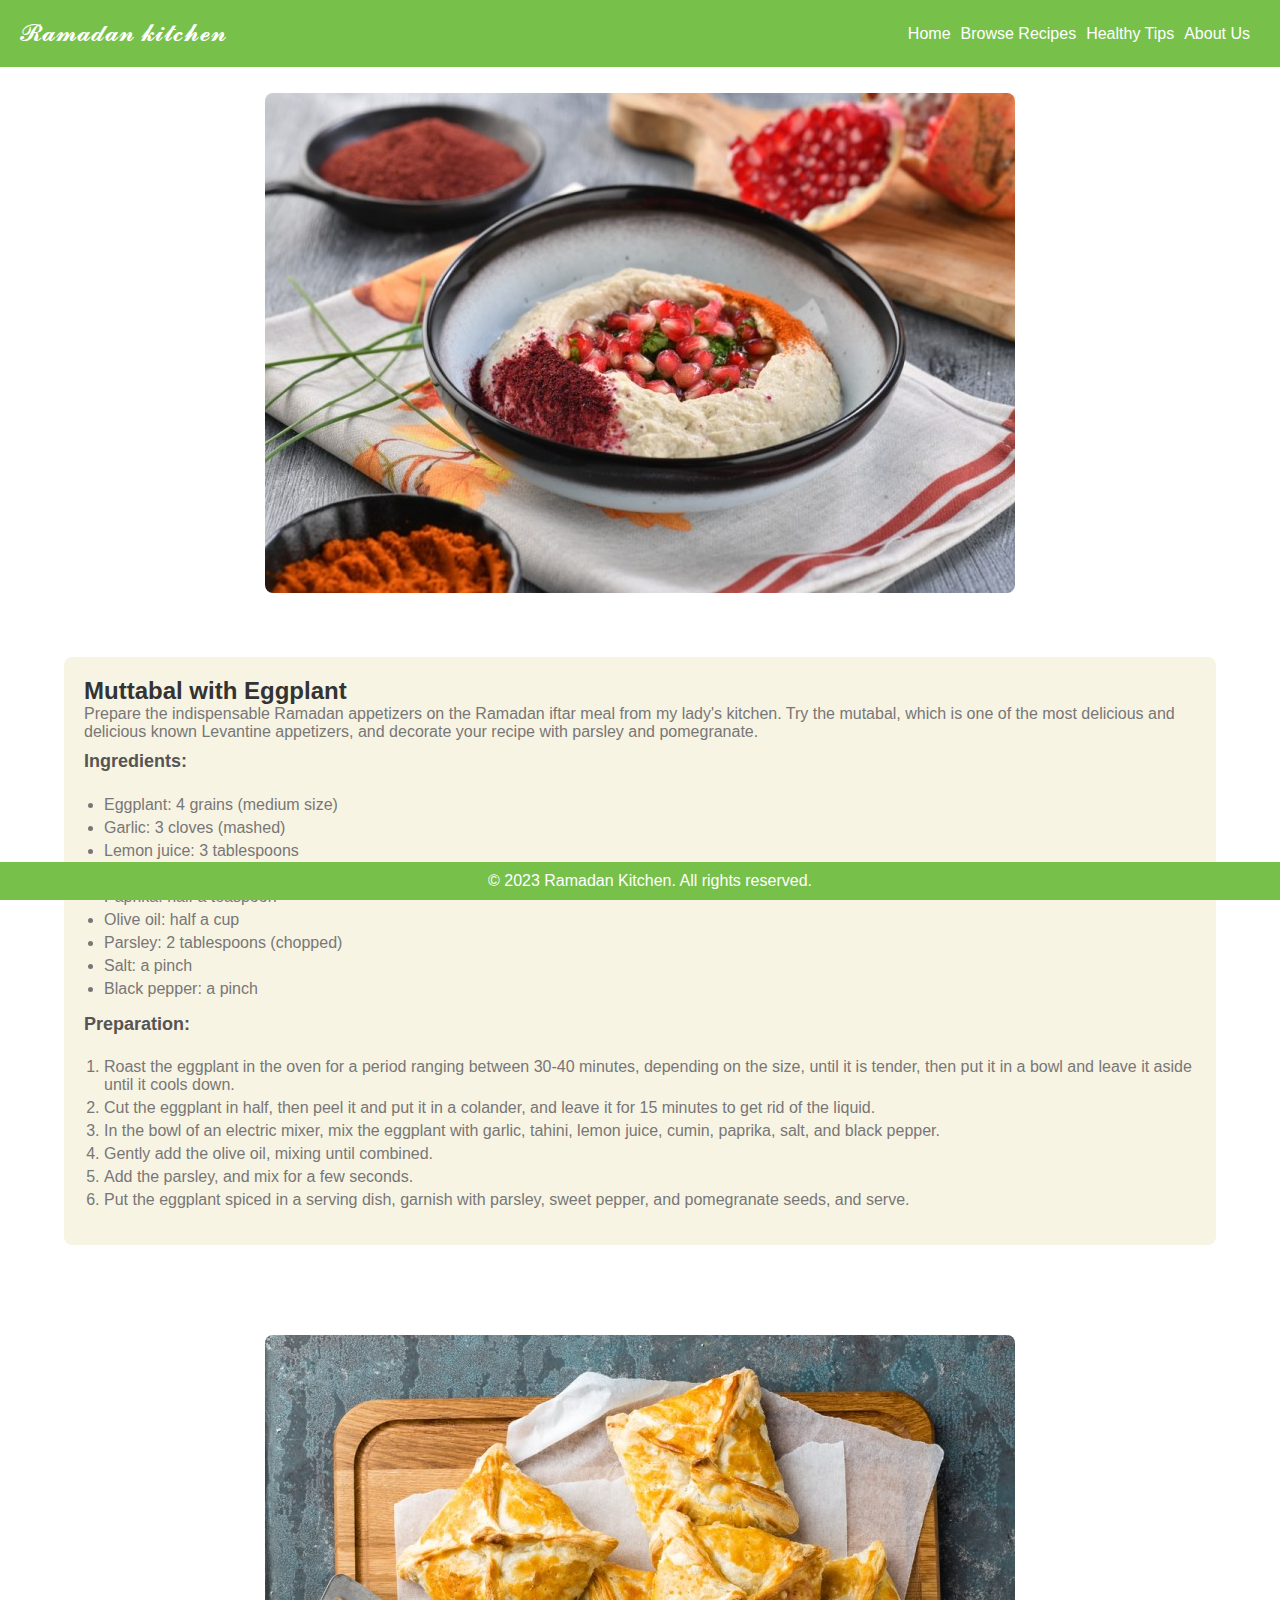
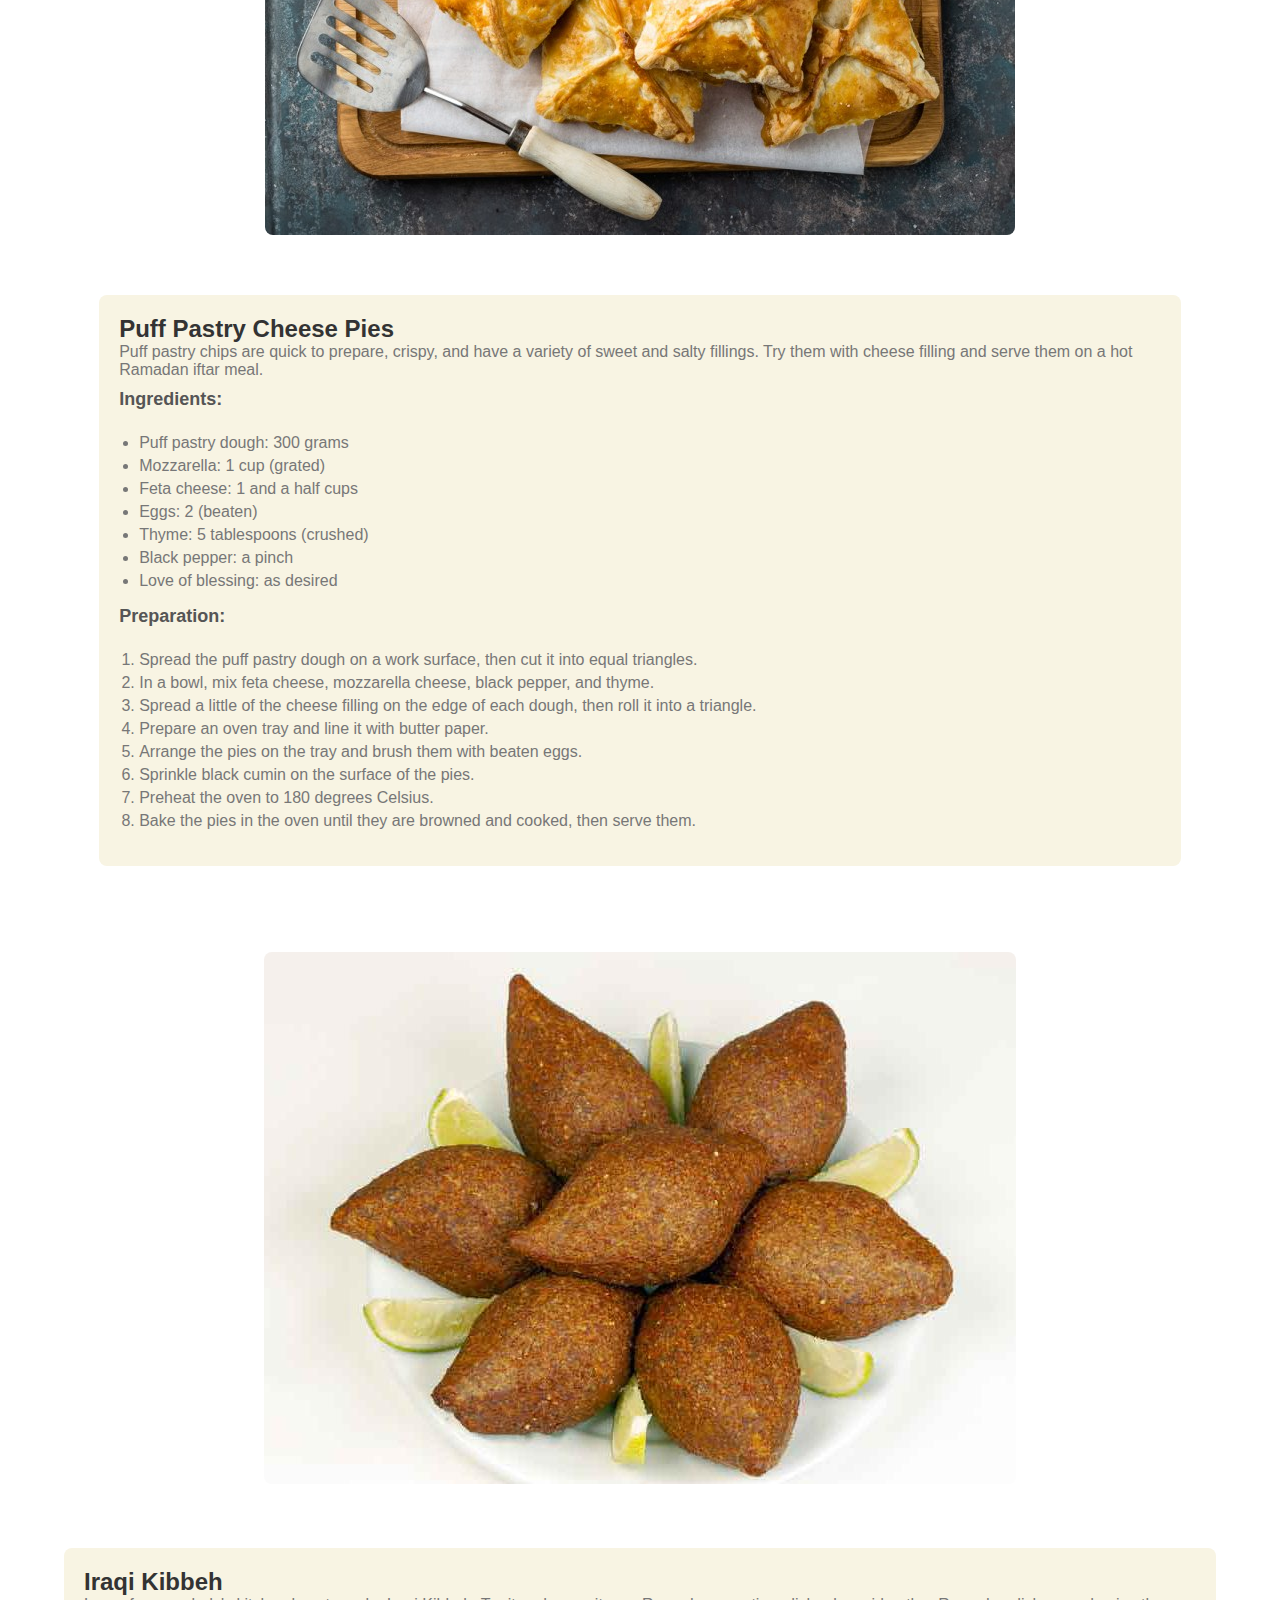
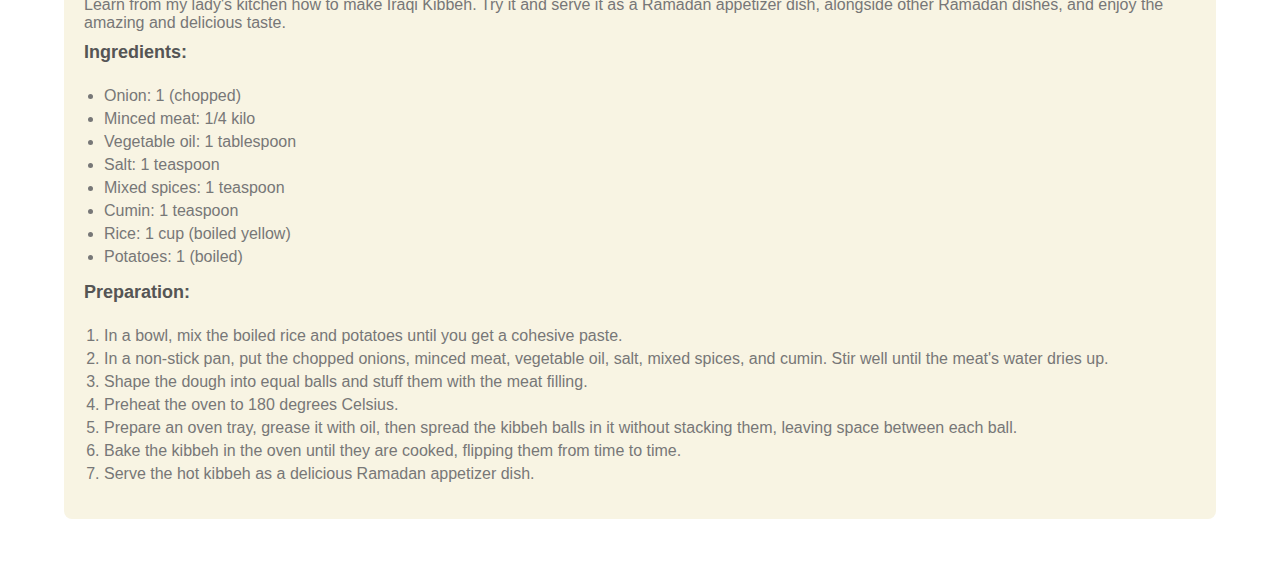
<file: RamadanAppetizers.html>
<!DOCTYPE html>
<html lang="en">
<head>
    <meta charset="UTF-8">
    <meta http-equiv="X-UA-Compatible" content="IE=edge">
    <meta name="viewport" content="width=device-width, initial-scale=1.0">
    <title>Document</title>
    <link rel="stylesheet" href="food.css">
</head>
<body>
    <header>
        <a href="index.html" class="logo">𝓡𝓪𝓶𝓪𝓭𝓪𝓷 𝓴𝓲𝓽𝓬𝓱𝓮𝓷</a>
        <nav>
                <ul class="nav-links">
                    <li><a href="index.html">Home</a></li>
                    <li><a href="index.html#recipes">Browse Recipes</a></li>
                    <li><a href="Advices.html">Healthy Tips</a></li>
                    <li><a href="About.html">About Us</a></li>
                </ul>
            </nav>
        </header>
    
    <main>
        <div class="recipe-card">
            <img class="card-image" src="media/appt1.jpg" alt="Turkish Kofta Sandwich">

            <div class="card-content">
                <h3 class="card-title">Muttabal with Eggplant</h3>
                <p class="card-description">Prepare the indispensable Ramadan appetizers on the Ramadan iftar meal from my lady's kitchen. Try the mutabal, which is one of the most delicious and delicious known Levantine appetizers, and decorate your recipe with parsley and pomegranate.</p>
                <h4 class="ingredient-title">Ingredients:</h4>
                <ul class="ingredient-list">
                    <li>Eggplant: 4 grains (medium size)</li>
                    <li>Garlic: 3 cloves (mashed)</li>
                    <li>Lemon juice: 3 tablespoons</li>
                    <li>Cumin: half a teaspoon</li>
                    <li>Paprika: half a teaspoon</li>
                    <li>Olive oil: half a cup</li>
                    <li>Parsley: 2 tablespoons (chopped)</li>
                    <li>Salt: a pinch</li>
                    <li>Black pepper: a pinch</li>
                </ul>
                <h4 class="preparation-title">Preparation:</h4>
                <ol class="preparation-list">
                    <li>Roast the eggplant in the oven for a period ranging between 30-40 minutes, depending on the size, until it is tender, then put it in a bowl and leave it aside until it cools down.</li>
                    <li>Cut the eggplant in half, then peel it and put it in a colander, and leave it for 15 minutes to get rid of the liquid.</li>
                    <li>In the bowl of an electric mixer, mix the eggplant with garlic, tahini, lemon juice, cumin, paprika, salt, and black pepper.</li>
                    <li>Gently add the olive oil, mixing until combined.</li>
                    <li>Add the parsley, and mix for a few seconds.</li>
                    <li>Put the eggplant spiced in a serving dish, garnish with parsley, sweet pepper, and pomegranate seeds, and serve.</li>
                </ol>
            </div>
        </div>
        <div class="recipe-card">
            <img class="card-image" src="media/appt2.jpg" alt="Turkish Kofta Sandwich">

            <div class="card-content">
                <h3 class="card-title">Puff Pastry Cheese Pies</h3>
                <p class="card-description">Puff pastry chips are quick to prepare, crispy, and have a variety of sweet and salty fillings. Try them with cheese filling and serve them on a hot Ramadan iftar meal.</p>
                <h4 class="ingredient-title">Ingredients:</h4>
                <ul class="ingredient-list">
                    <li>Puff pastry dough: 300 grams</li>
                    <li>Mozzarella: 1 cup (grated)</li>
                    <li>Feta cheese: 1 and a half cups</li>
                    <li>Eggs: 2 (beaten)</li>
                    <li>Thyme: 5 tablespoons (crushed)</li>
                    <li>Black pepper: a pinch</li>
                    <li>Love of blessing: as desired</li>
                </ul>
                <h4 class="preparation-title">Preparation:</h4>
                <ol class="preparation-list">
                    <li>Spread the puff pastry dough on a work surface, then cut it into equal triangles.</li>
                    <li>In a bowl, mix feta cheese, mozzarella cheese, black pepper, and thyme.</li>
                    <li>Spread a little of the cheese filling on the edge of each dough, then roll it into a triangle.</li>
                    <li>Prepare an oven tray and line it with butter paper.</li>
                    <li>Arrange the pies on the tray and brush them with beaten eggs.</li>
                    <li>Sprinkle black cumin on the surface of the pies.</li>
                    <li>Preheat the oven to 180 degrees Celsius.</li>
                    <li>Bake the pies in the oven until they are browned and cooked, then serve them.</li>
                </ol>
            </div>
        </div>

        <div class="recipe-card">
            <img class="card-image" src="media/appt3.jpg" alt="Turkish Kofta Sandwich">

            <div class="card-content">
                <h3 class="card-title">Iraqi Kibbeh</h3>
                <p class="card-description">Learn from my lady's kitchen how to make Iraqi Kibbeh. Try it and serve it as a Ramadan appetizer dish, alongside other Ramadan dishes, and enjoy the amazing and delicious taste.</p>
                <h4 class="ingredient-title">Ingredients:</h4>
                <ul class="ingredient-list">
                    <li>Onion: 1 (chopped)</li>
                    <li>Minced meat: 1/4 kilo</li>
                    <li>Vegetable oil: 1 tablespoon</li>
                    <li>Salt: 1 teaspoon</li>
                    <li>Mixed spices: 1 teaspoon</li>
                    <li>Cumin: 1 teaspoon</li>
                    <li>Rice: 1 cup (boiled yellow)</li>
                    <li>Potatoes: 1 (boiled)</li>
                </ul>
                <h4 class="preparation-title">Preparation:</h4>
                <ol class="preparation-list">
                    <li>In a bowl, mix the boiled rice and potatoes until you get a cohesive paste.</li>
                    <li>In a non-stick pan, put the chopped onions, minced meat, vegetable oil, salt, mixed spices, and cumin. Stir well until the meat's water dries up.</li>
                    <li>Shape the dough into equal balls and stuff them with the meat filling.</li>
                    <li>Preheat the oven to 180 degrees Celsius.</li>
                    <li>Prepare an oven tray, grease it with oil, then spread the kibbeh balls in it without stacking them, leaving space between each ball.</li>
                    <li>Bake the kibbeh in the oven until they are cooked, flipping them from time to time.</li>
                    <li>Serve the hot kibbeh as a delicious Ramadan appetizer dish.</li>
                </ol>
            </div>
        </div>
        
        
        
    </main>
    <footer>
        <p>&copy; 2023 Ramadan Kitchen. All rights reserved.</p>
    </footer>
</body>
</html>
</file>
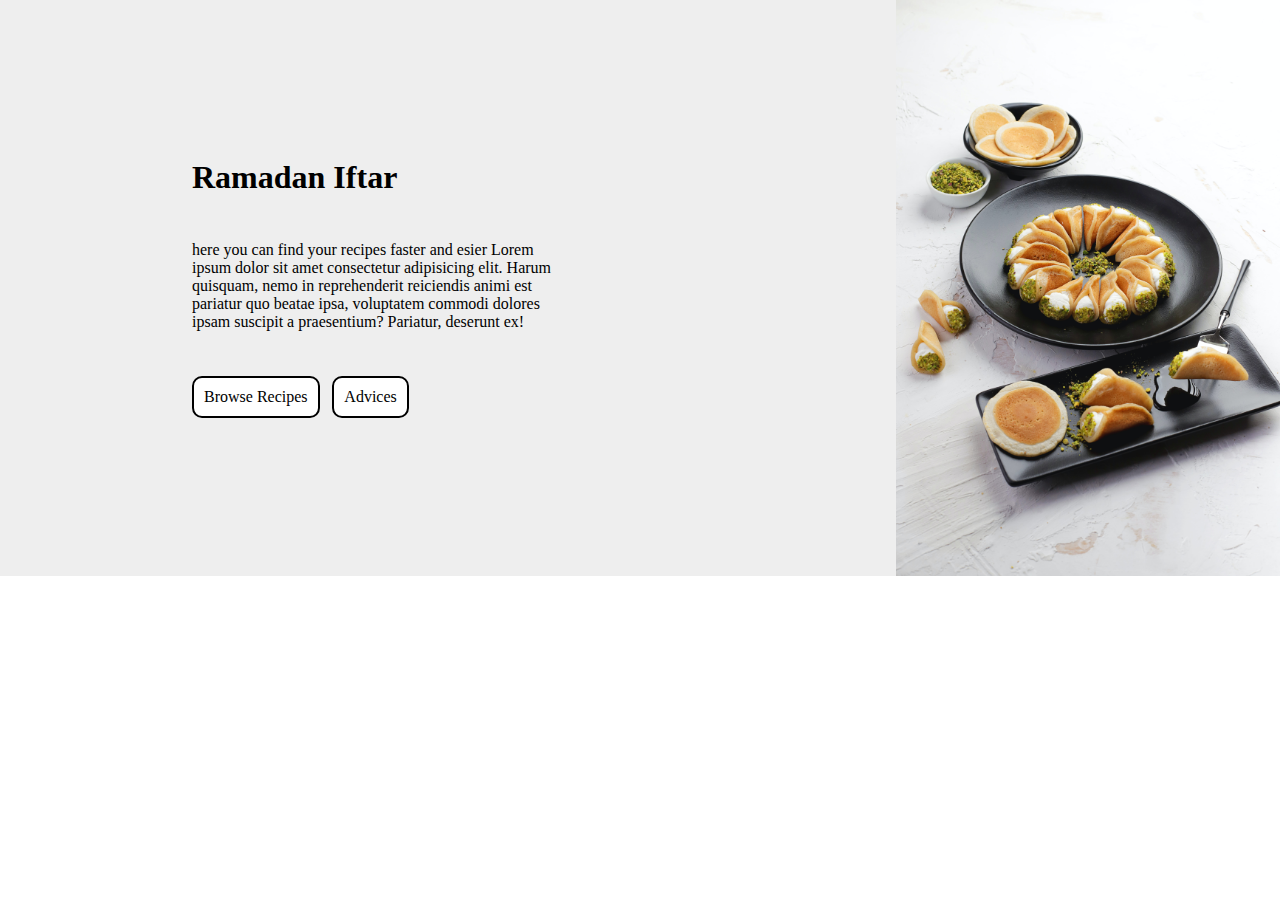
<file: hero section/hero_section.html>
<!DOCTYPE html>
<html lang="en">

<head>
    <meta charset="UTF-8">
    <meta http-equiv="X-UA-Compatible" content="IE=edge">
    <meta name="viewport" content="width=device-width, initial-scale=1.0">
    <title>Document</title>
    <link rel="stylesheet" href="./hero_section.css">
</head>

<body>
    <div style="width: 100%; background-color: #eee; display: flex; justify-content: space-between;">
        <div style=" display: flex; flex-direction: column; justify-content: center; margin-left: 15vw;">
            <h1>Ramadan Iftar</h1>
            <span style="width: 30vw; margin-top:5vh ; margin-bottom: 5vh;">here you can find your recipes faster and
                esier Lorem ipsum
                dolor sit amet
                consectetur adipisicing
                elit. Harum quisquam, nemo in reprehenderit reiciendis animi est pariatur quo beatae ipsa, voluptatem
                commodi dolores ipsam suscipit a praesentium? Pariatur, deserunt ex!</span>
            <div style="display: flex; flex-direction: row;">
                <a style="margin-right: 1vw;" href="" role="button">Browse Recipes</a>
                <a href="" role="button">Advices</a>
            </div>
        </div>

        <img width="30%" src="../images/slashio-photography-zt7__lQ6HFk-unsplash.jpg" alt="">
    </div>
</body>

</html>
</file>
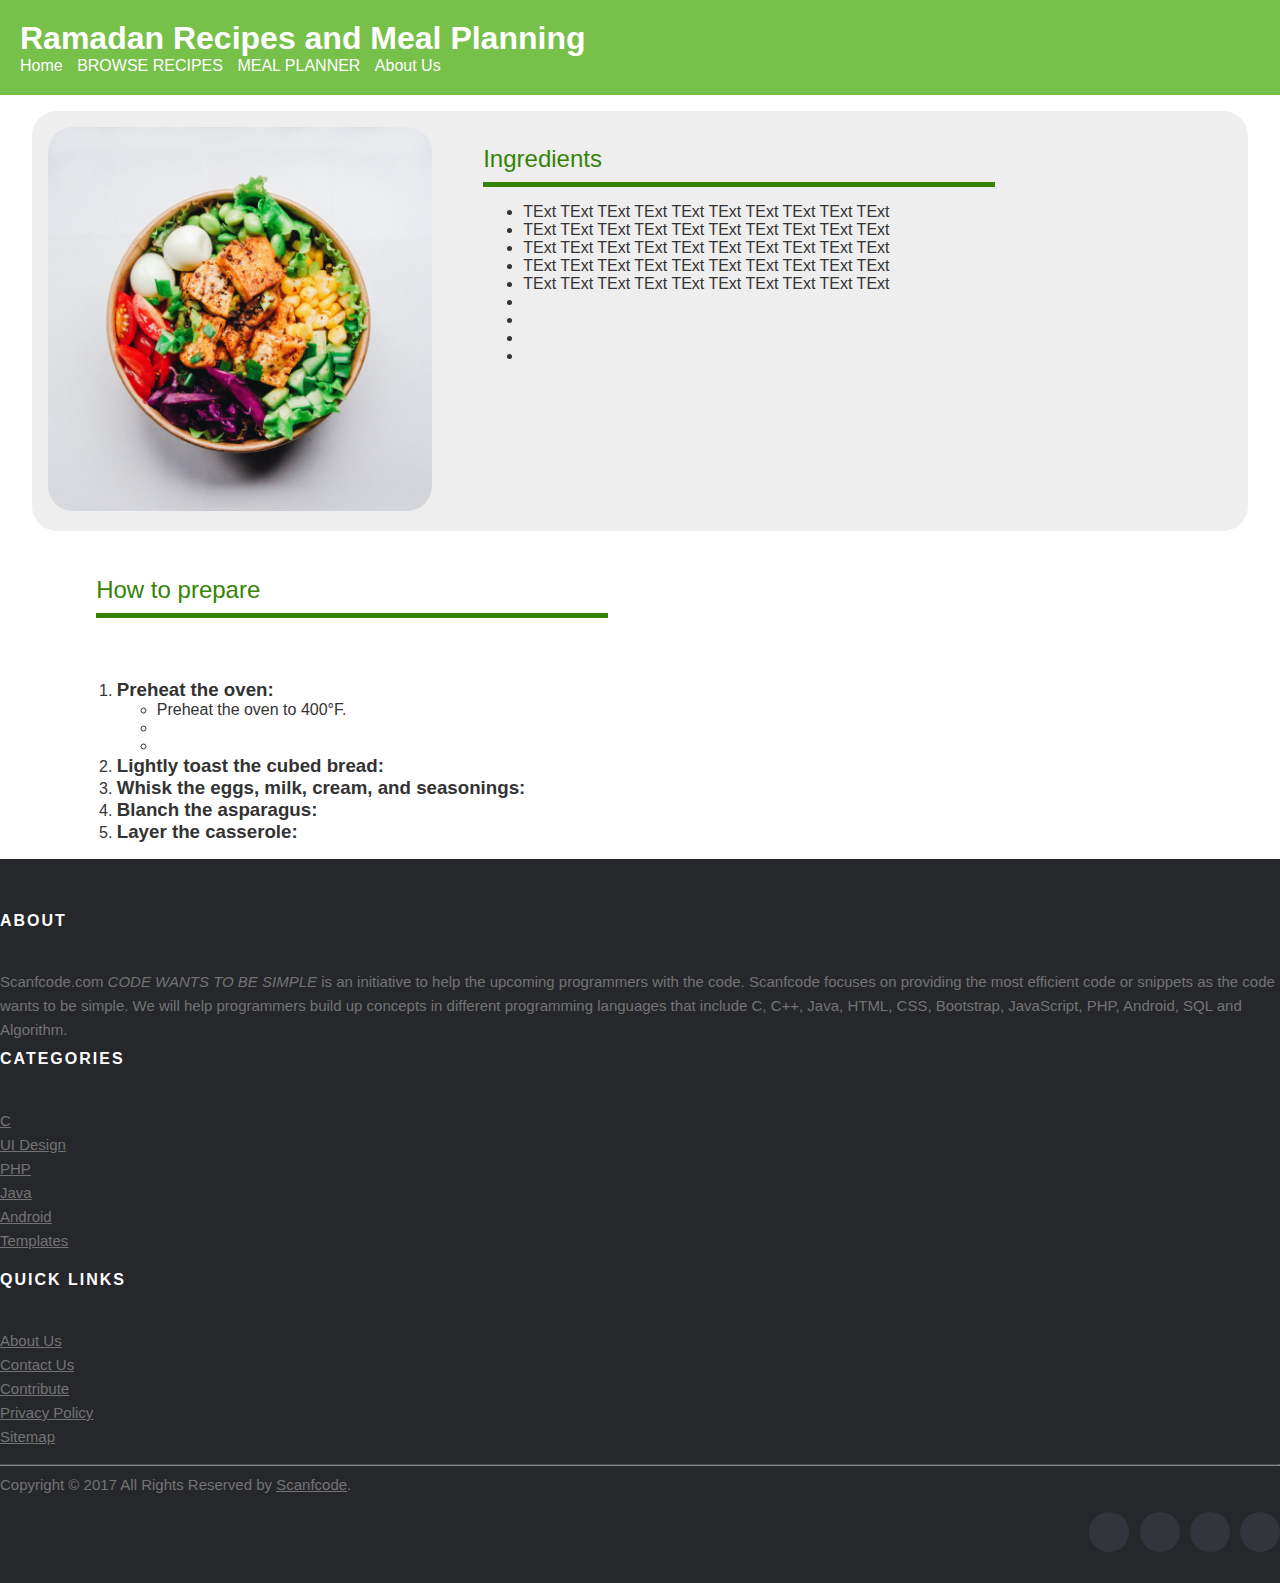
<file: recipe page/recipe_page.html>
<!DOCTYPE html>
<html lang="en">

<head>
    <meta charset="UTF-8">
    <meta http-equiv="X-UA-Compatible" content="IE=edge">
    <meta name="viewport" content="width=device-width, initial-scale=1.0">
    <title>Document</title>
    <link rel="stylesheet" href="recipe_page.css">
</head>

<body>
    <header>
        <h1>Ramadan Recipes and Meal Planning</h1>
        <nav>
            <ul>
                <li><a href="#home">Home</a></li>
                <li><a href="#recipes">BROWSE RECIPES</a></li>
                <li><a href="#meal-planning">MEAL PLANNER </a></li>
                <li><a href="#about-us">About Us</a></li>
            </ul>
        </nav>
    </header>
    <main>
        <div class="recipe_card" style="">
            <div style="width: 30vw; display:inline-block;">
                <img width="100%" style="border-radius: 25px;" src="../images/anh-nguyen-kcA-c3f_3FE-unsplash.jpg"
                    alt="">
            </div>
            <div class="Ingredients">
                <div>
                    <div style="width: 50%;" class="recipe_title">Ingredients</div>
                    <div style="background-color:#358307 ; height: 5px; width: 40vw;" class="recipe_line"></div>
                </div>
                <div class="Ingredients_list">
                    <ul>
                        <li>TExt TExt TExt TExt TExt TExt TExt TExt TExt TExt </li>
                        <li>TExt TExt TExt TExt TExt TExt TExt TExt TExt TExt </li>
                        <li>TExt TExt TExt TExt TExt TExt TExt TExt TExt TExt </li>
                        <li>TExt TExt TExt TExt TExt TExt TExt TExt TExt TExt </li>
                        <li>TExt TExt TExt TExt TExt TExt TExt TExt TExt TExt </li>
                        <li></li>
                        <li></li>
                        <li></li>
                        <li></li>
                    </ul>
                </div>
            </div>
        </div>
        <div></div>
        <div style="margin: 5vh;">
            <div style="width: 50%;" class="recipe_title">How to prepare</div>
            <div style="background-color:#358307 ; height: 5px; width: 40vw;" class="recipe_line"></div>
        </div>
        <div style="margin-left: 6vw; display: flex ;flex-direction: column; justify-content: space-around;">
            <ol>
                <li class="list">
                    <h3> Preheat the oven:</h3>
                    <ul>
                        <li>Preheat the oven to 400°F.</li>
                        <li></li>
                        <li></li>
                    </ul>
                </li>

                <li>
                    <h3>Lightly toast the cubed bread:</h3>
                </li>
                <li>
                    <h3>Whisk the eggs, milk, cream, and seasonings:</h3>
                </li>
                <li>
                    <h3>Blanch the asparagus:</h3>
                </li>
                <li>
                    <h3>Layer the casserole:</h3>
                </li>
            </ol>
        </div>
        </div>
    </main>
    <!-- Site footer -->
    <footer class="site-footer">
        <div class="container">
            <div class="row">
                <div class="col-sm-12 col-md-6">
                    <h6>About</h6>
                    <p class="text-justify">Scanfcode.com <i>CODE WANTS TO BE SIMPLE </i> is an initiative to help the
                        upcoming programmers with the code. Scanfcode focuses on providing the most efficient code or
                        snippets as the code wants to be simple. We will help programmers build up concepts in different
                        programming languages that include C, C++, Java, HTML, CSS, Bootstrap, JavaScript, PHP, Android,
                        SQL and Algorithm.</p>
                </div>

                <div class="col-xs-6 col-md-3">
                    <h6>Categories</h6>
                    <ul class="footer-links">
                        <li><a href="http://scanfcode.com/category/c-language/">C</a></li>
                        <li><a href="http://scanfcode.com/category/front-end-development/">UI Design</a></li>
                        <li><a href="http://scanfcode.com/category/back-end-development/">PHP</a></li>
                        <li><a href="http://scanfcode.com/category/java-programming-language/">Java</a></li>
                        <li><a href="http://scanfcode.com/category/android/">Android</a></li>
                        <li><a href="http://scanfcode.com/category/templates/">Templates</a></li>
                    </ul>
                </div>

                <div class="col-xs-6 col-md-3">
                    <h6>Quick Links</h6>
                    <ul class="footer-links">
                        <li><a href="http://scanfcode.com/about/">About Us</a></li>
                        <li><a href="http://scanfcode.com/contact/">Contact Us</a></li>
                        <li><a href="http://scanfcode.com/contribute-at-scanfcode/">Contribute</a></li>
                        <li><a href="http://scanfcode.com/privacy-policy/">Privacy Policy</a></li>
                        <li><a href="http://scanfcode.com/sitemap/">Sitemap</a></li>
                    </ul>
                </div>
            </div>
            <hr>
        </div>
        <div class="container">
            <div class="row">
                <div class="col-md-8 col-sm-6 col-xs-12">
                    <p class="copyright-text">Copyright &copy; 2017 All Rights Reserved by
                        <a href="#">Scanfcode</a>.
                    </p>
                </div>

                <div class="col-md-4 col-sm-6 col-xs-12">
                    <ul class="social-icons">
                        <li><a class="facebook" href="#"><i class="fa fa-facebook"></i></a></li>
                        <li><a class="twitter" href="#"><i class="fa fa-twitter"></i></a></li>
                        <li><a class="dribbble" href="#"><i class="fa fa-dribbble"></i></a></li>
                        <li><a class="linkedin" href="#"><i class="fa fa-linkedin"></i></a></li>
                    </ul>
                </div>
            </div>
        </div>
    </footer>
</body>

</html>
</file>
<file: styleAnmation.css>
/* cards */
.recipe-cards-container {
    display: grid;
    grid-template-columns: repeat(3, 1fr);
    gap: 20px;
}

.recipe-card {
    background-color: #F8F4E3;
    border-radius: 5px;
    padding: 20px;
    box-shadow: 0px 2px 4px rgba(0, 0, 0, 0.1);
    transition: transform 0.3s ease;
}

.recipe-card:hover {
    transform: scale(1.05);
}

.recipe-card img {
    width: 100%;
    height: auto;
    object-fit: cover;
    border-radius: 5px;
    margin-bottom: 10px;
}

.recipe-card h3 {
    font-size: 18px;
    margin-bottom: 10px;
    color: #77C14B;
}

.recipe-card p {
    font-size: 14px;
    color: #777;
}
/* hero */
/* CSS Animation */
@keyframes fade-in {
    0% {
        opacity: 0;
    }
    100% {
        opacity: 1;
    }
}

.hero-text {
    opacity: 0;
    animation: fade-in 1s ease-in forwards;
}
/* cards */
.recipe-card {
    position: relative;
}

.recipe-card img {
    width: 100%;
    height: auto;
    display: block;
}

.recipe-card::before {
    content: "";
    border-radius: 5px;
    position: absolute;
    top: 0;
    left: 0;
    right: 0;
    bottom: 0;
    opacity: 0;
    background-color: rgba(0, 0, 0, 0.7);
    transition: opacity 0.3s ease-in-out;
}

.recipe-card:hover::before {
    opacity: 1;
}

.recipe-card h3 {
    position: absolute;
    
    top: 50%;
    left: 0;
    right: 0;
    transform: translateY(-50%);
    opacity: 0;
    color: #fff;
    padding: 10px;
    text-align: center;
    transition: opacity 0.3s ease-in-out;
   
   
}

.recipe-card:hover h3 {
    opacity: 1;
  
}

/* Navigation links */
.nav-links {
    display: flex;
    justify-content: flex-end;
    align-items: center;
}

.nav-links li {
    margin-right: 10px;
    position: relative;
}

.nav-links li a {
    color: #fff;
    text-decoration: none;
    position: relative;
    z-index: 1;
}

/* Hover animation */
.nav-links li::after {
    content: "";
    position: absolute;
    bottom: -5px;
    left: 0;
    width: 100%;
    height: 2px;
    background-color: #fff;
    transform: scaleX(0);
    transform-origin: bottom;
    transition: transform 0.3s ease-in-out;
}

.nav-links li:hover::after {
    transform: scaleX(1);
}

.logo {
    font-family: "Your Custom Font", cursive;
    font-size: 24px;
    color: #ffffff;
    text-decoration: none;
    position: relative;
    transition: transform 0.3s ease-in-out;
}

.logo:hover {
    transform: scale(1.1);
}
</file>
<file: About.css>
@import url('https://fonts.googleapis.com/css2?family=IBM+Plex+Mono:wght@600&display=swap');
*{
    overflow-x: hidden;
}
.about-container {
    font-family: 'IBM Plex Mono', monospace;
    background-color: #ffffff;
    border-radius: 10px;
    box-shadow: 0 4px 6px rgba(0, 0, 0, 0.1);
    padding: 30px;
    display: flex;
    justify-content: center;
    align-items: center;
  }
  
  .about-container::before {
    content: "";
    position: absolute;
    top: -10px;
    left: -10px;
    right: -10px;
    bottom: -10px;
    background-color: rgba(0, 0, 0, 0.05);
    border-radius: 12px;
    z-index: -1;
  }

  
#about {
    padding: 40px;
  }
  
  #about h2 {
    font-size: 24px;
    font-weight: bold;
    margin-bottom: 20px;
  }
  
  
  #about p {
    font-size: 16px;
    line-height: 1.5;
    color: #555555;
  }
  
  @media screen and (max-width: 768px) {
    #about h2 {
      font-size: 24px;
    }
  
    #about p {
      font-size: 14px;
    }
  }
  
  /* Animation */
  #about h2,
  #about p {
    opacity: 0;
    transform: translateY(20px);
    animation: fadeUp 1s ease-in-out forwards;
  }
  
  @keyframes fadeUp {
    from {
      opacity: 0;
      transform: translateY(20px);
    }
    to {
      opacity: 1;
      transform: translateY(0);
    }
  }
  
.logo {
    font-family: "Your Custom Font", cursive;
    font-size: 24px;
    color: #ffffff;
    text-decoration: none;
    position: relative;
    transition: transform 0.3s ease-in-out;
}

.logo:hover {
    transform: scale(1.1);
}
.nav-links li::after {
    content: "";
    position: absolute;
    bottom: -5px;
    left: 0;
    width: 100%;
    height: 2px;
    background-color: #fff;
    transform: scaleX(0);
    transform-origin: bottom;
    transition: transform 0.3s ease-in-out;
}

.nav-links li:hover::after {
    transform: scaleX(1);
}
.animate-charcter
{
   text-transform: uppercase;
  background-image: linear-gradient(
    -225deg,
    #77C14B 0%,
    #65ed17 29%,
    #73f329 67%,
    #efe700 100%
  );
  background-size: auto auto;
  background-clip: border-box;
  background-size: 200% auto;
  color: #fff;
  background-clip: text;
  text-fill-color: transparent;
  -webkit-background-clip: text;
  -webkit-text-fill-color: transparent;
  animation: textclip 2s linear infinite;
  display: inline-block;
      font-size: 2rem;
}

@keyframes textclip {
  to {
    background-position: -  200% center;
  }
}
</file>
<file: food.css>
body, h1, h2, h3, p {
    margin: 0;
    padding: 0;
}


body {
    font-family: Arial, sans-serif;
    color: #333;
}

header {
    background-color: #77C14B; 
    color: #fff; 
    padding: 20px;
}

main{
    display: flex;
    flex-direction: column;
    align-items: center;
}
/* nav */
/* Navigation links */
.nav-links {
    display: flex;
    justify-content: flex-end;
    align-items: center;
}

.nav-links li {
    margin-right: 10px;
    position: relative;
}

.nav-links li a {
    color: #fff;
    text-decoration: none;
    position: relative;
    z-index: 1;
}

/* Hover animation */
.nav-links li::after {
    content: "";
    position: absolute;
    bottom: -5px;
    left: 0;
    width: 100%;
    height: 2px;
    background-color: #fff;
    transform: scaleX(0);
    transform-origin: bottom;
    transition: transform 0.3s ease-in-out;
}

.nav-links li:hover::after {
    transform: scaleX(1);
}
/* Header */
header {
    display: flex;
    justify-content: space-between;
    align-items: center;
    background-color: #77C14B; /* Coral color for header background */
    color: #fff; /* White text color for header */
    padding: 20px;
}

nav ul {
    list-style-type: none;
    margin: 0;
    padding: 0;
}

nav ul li {
    display: inline;
    margin-right: 10px;
}

nav ul li a {
    color: #fff;
    text-decoration: none;
}

header h1 {
    margin: 0;
}

.recipe-card{
    margin-top: 2%;
}
.card {
    width: 100%;
    max-width: 400px;
    margin: 0 auto;
    background-color: #F8F4E3;
    padding: 16px;
    border-radius: 8px;
}

.card-content {
    position: relative;
}

.card-image {
    max-width: 100%;
    height: auto;
    border-radius: 8px;
    display: block; 
    margin: 0 auto; 
}




.card-content {
    background-color: #F8F4E3;
    border-radius: 8px;
    padding: 20px;
    margin-bottom: 20px;
    margin: 5%;
}

.card-title {
    font-size: 24px;
    color: #333;
    margin-top: 0;
}

.card-description {
    font-size: 16px;
    color: #777;
    margin-bottom: 10px;
}

.ingredient-title,
.preparation-title {
    font-size: 18px;
    color: #555;
    margin-top: 0;
}

.ingredient-list,
.preparation-list {
    font-size: 16px;
    color: #777;
    margin-top: 0;
    padding-left: 20px;
}

.ingredient-list li,
.preparation-list li {
    margin-bottom: 5px;
}

@media screen and (max-width: 768px) {
    .card-title {
        font-size: 20px;
    }

    .card-description,
    .ingredient-title,
    .preparation-title,
    .ingredient-list,
    .preparation-list {
        font-size: 14px;
    }

    .card-content {
        padding: 10px;
        margin-bottom: 10px;
    }

    .ingredient-list,
    .preparation-list {
        padding-left: 10px;
    }
    .card {
        display: flex;
        max-width: 800px;
        margin: 0 auto;
        padding: 32px;
    }

    .card-image {
        flex-shrink: 0;
        width: 200px;
        height: auto;
    }

    .card-content {
        margin-left: 24px;
    }
}

.footer {
    background-color: #353535; /* Dark gray color for footer background */
    color: #fff; /* White color for footer text */
    padding: 20px;
    text-align: center;
}

.footer a {
    color: #77C14B; /* Coral color for footer links */
}


/* footer */
footer {
    background-color: #77C14B; /* Coral color for footer background */
    color: #fff; /* White text color for footer */
    padding: 10px;
    text-align: center;
    position: fixed;
    left: 0;
    bottom: 0;
    width: 100%;
    flex-shrink: 0; /* Prevent footer from shrinking */
}

.logo {
    font-family: "Your Custom Font", cursive;
    font-size: 24px;
    color: #ffffff;
    text-decoration: none;
    position: relative;
    transition: transform 0.3s ease-in-out;
}

.logo:hover {
    transform: scale(1.1);
}
</file>
<file: hero section/hero_section.css>
* {
    margin: 0;
}

div a {
    text-decoration: none;
    border-radius: 10px;
    background-color: white;
    padding: 10px;
    border: 2px solid black;
    color: black;
}

div a:hover {
    color: white;
    background-color: #77C14B;
}
</file>
<file: recipe page/recipe_page.css>
body,
h1,
h2,
h3,
p {
    box-sizing: border-box;
    margin: 0;
    padding: 0;
}

* {
    box-sizing: border-box;
}

/* Basic styles for the layout */
body {
    font-family: Arial, sans-serif;
    color: #333;
    /* Default text color */
}

header {
    background-color: #77C14B;
    /* Coral color for header background */
    color: #fff;
    /* White text color for header */
    padding: 20px;
}

/* nav */
header h1 {
    margin: 0;
}

nav ul {
    list-style-type: none;
    margin: 0;
    padding: 0;
}

nav ul li {
    display: inline;
    margin-right: 10px;
}

nav ul li a {
    color: #fff;
    text-decoration: none;
}

.recipe_card {
    padding: 1em;
    display: flex;
    flex-direction: row;
    /* flex-wrap: wrap; */
    border-radius: 25px;
    margin-top: 1rem;
    margin-left: 2.5vw;
    margin-right: 2.5vw;
    background-color: #eee;
    width: 95vw;
    /* height: 30vh; */
}

.recipe_title {
    margin-left: 4vw;
    margin-top: 2vh;
    font-size: x-large;
    color: #358307;
}

.recipe_line {
    margin-left: 4vw;
    margin-top: 1vh;
    font-size: x-large;
    color: #358307;
}

.Ingredients {
    display: flex;
    flex-direction: column;
}

.Ingredients_list {
    margin-left: 4vw;

}

ol~li {
    color: red;
}


.site-footer {
    background-color: #26272b;
    padding: 45px 0 20px;
    font-size: 15px;
    line-height: 24px;
    color: #737373;
}

.site-footer hr {
    border-top-color: #bbb;
    opacity: 0.5
}

.site-footer hr.small {
    margin: 20px 0
}

.site-footer h6 {
    color: #fff;
    font-size: 16px;
    text-transform: uppercase;
    margin-top: 5px;
    letter-spacing: 2px
}

.site-footer a {
    color: #737373;
}

.site-footer a:hover {
    color: #3366cc;
    text-decoration: none;
}

.footer-links {
    padding-left: 0;
    list-style: none
}

.footer-links li {
    display: block
}

.footer-links a {
    color: #737373
}

.footer-links a:active,
.footer-links a:focus,
.footer-links a:hover {
    color: #3366cc;
    text-decoration: none;
}

.footer-links.inline li {
    display: inline-block
}

.site-footer .social-icons {
    text-align: right
}

.site-footer .social-icons a {
    width: 40px;
    height: 40px;
    line-height: 40px;
    margin-left: 6px;
    margin-right: 0;
    border-radius: 100%;
    background-color: #33353d
}

.copyright-text {
    margin: 0
}

@media (max-width:991px) {
    .site-footer [class^=col-] {
        margin-bottom: 30px
    }
}

@media (max-width:767px) {
    .site-footer {
        padding-bottom: 0
    }

    .site-footer .copyright-text,
    .site-footer .social-icons {
        text-align: center
    }
}

.social-icons {
    padding-left: 0;
    margin-bottom: 0;
    list-style: none
}

.social-icons li {
    display: inline-block;
    margin-bottom: 4px
}

.social-icons li.title {
    margin-right: 15px;
    text-transform: uppercase;
    color: #96a2b2;
    font-weight: 700;
    font-size: 13px
}

.social-icons a {
    background-color: #eceeef;
    color: #818a91;
    font-size: 16px;
    display: inline-block;
    line-height: 44px;
    width: 44px;
    height: 44px;
    text-align: center;
    margin-right: 8px;
    border-radius: 100%;
    -webkit-transition: all .2s linear;
    -o-transition: all .2s linear;
    transition: all .2s linear
}

.social-icons a:active,
.social-icons a:focus,
.social-icons a:hover {
    color: #fff;
    background-color: #29aafe
}

.social-icons.size-sm a {
    line-height: 34px;
    height: 34px;
    width: 34px;
    font-size: 14px
}

.social-icons a.facebook:hover {
    background-color: #3b5998
}

.social-icons a.twitter:hover {
    background-color: #00aced
}

.social-icons a.linkedin:hover {
    background-color: #007bb6
}

.social-icons a.dribbble:hover {
    background-color: #ea4c89
}

@media (max-width:767px) {
    .social-icons li.title {
        display: block;
        margin-right: 0;
        font-weight: 600
    }
}
</file>
<file: style.css>
/* Reset some default styles */
body, h1, h2, h3, p {
    margin: 0;
    padding: 0;
}

/* Basic styles for the layout */
body {
    font-family: Arial, sans-serif;
    color: #333; /* Default text color */
}

header {
    background-color: #77C14B; /* Coral color for header background */
    color: #fff; /* White text color for header */
    padding: 20px;
}

/* nav */
header {
    display: flex;
    justify-content: space-between;
    align-items: center;
    background-color: #77C14B; /* Coral color for header background */
    color: #fff; /* White text color for header */
    padding: 20px;
}

nav ul {
    list-style-type: none;
    margin: 0;
    padding: 0;
}

nav ul li {
    display: inline;
    margin-right: 10px;
}

nav ul li a {
    color: #fff;
    text-decoration: none;
}

header h1 {
    margin: 0;
}

main {
    padding: 20px;
}

section {
    margin-bottom: 20px;
}
/* Hero section */
.hero-section {
    background-image: url('media/hero.jpg   '); 
    background-size: cover;
    background-position: center;
    height: 400px; 
    display: flex;
    justify-content: center;
    align-items: center;
    text-align: center;
    color: #fff;
    border-radius: 50px;
}
.hero-section img {
    border-radius: 100%; 
}
.hero-text {
    max-width: 800px;
    margin: 0 auto;
}

.hero-text h2 {
    font-size: 3rem;
    margin-bottom: 20px;
    color: #76c14be2     ; /* Coral color for hero section heading */
}

.hero-text p {
    font-size: 1.3rem;
    margin-bottom: 30px;
    color: #C14B77  ;
}


/* hero card */
.card {
    background-color: #f8f4e397;
    border-radius: 30px;
    padding: 20px;
    box-shadow: 0px 2px 4px rgba(0, 0, 0, 0.5);
    overflow: hidden;
    display: flex;
    flex-direction: column;
    justify-content: space-between;
    max-width: 100%;
}

.card-content {
    flex: 1;
}

.card-title {
    font-size: 24px;
    margin-bottom: 10px;
}

.card-description {
    font-size: 16px;
    color: #777;
    margin-bottom: 0;
}
/* cards */

#Tips,#home, #about-us {
    background-color: #F8F4E3; /* Light beige color for background */
    padding: 40px;
    text-align: center;
    border-radius: 50px;
    margin-bottom: 20px; /* Add margin bottom for spacing between sections */
}

#Tips h2,#home h2, #about-us h2 {
    font-size: 32px;
    color: #77C14B; /* Coral color for heading */
    margin-bottom: 20px;
}

#Tips p,#home p #about-us p {
    font-size: 18px;
    color: #777;
    margin-bottom: 0;
}

/* Style for recipe card container */
.recipe-cards-container {
    display: grid;
    grid-template-columns: repeat(3, 1fr);
    gap: 20px;
}

/* Style for recipe card */
.recipe-card {
    background-color: #F8F4E3; /* Light beige color for recipe card background */
    border-radius: 5px;
    padding: 20px;
    box-shadow: 0px 2px 4px rgba(0, 0, 0, 0.1);
}

.recipe-card img {
    width: 100%;
    height: auto;
    object-fit: cover;
    border-radius: 5px;
    margin-bottom: 10px;
}

.recipe-card h3 {
    font-size: 18px;
    margin-bottom: 10px;
    color: #77C14B; /* Coral color for recipe title */
}

.recipe-card p {
    font-size: 14px;
    color: #777;
}

/* Style for footer */
.footer {
    background-color: #353535; /* Dark gray color for footer background */
    color: #fff; /* White color for footer text */
    padding: 20px;
    text-align: center;
}

.footer a {
    color: #77C14B; /* Coral color for footer links */
}


/* footer */
footer {
    background-color: #77C14B; /* Coral color for footer background */
    color: #fff; /* White text color for footer */
    padding: 10px;
    text-align: center;
    position: fixed;
    left: 0;
    bottom: 0;
    width: 100%;
    flex-shrink: 0; /* Prevent footer from shrinking */
}

@media screen and (max-width: 768px) {
    header {
        padding: 10px;
    }

    header h1 {
        font-size: 24px;
    }

    nav ul li {
        margin-right: 5px;
    }

    main {
        padding: 10px;
    }
    

    .hero-section {
        height: 300px;
    }
    
    .hero-section h1 {
        font-size: 24px; 
    }
    .recipe-card {
        width: 100%;
        margin-right: 0;
        margin-bottom: 10px;
    }
    footer {
        padding: 5px;
    }
}
@media screen and (max-width: 480px) {
    .card {
        padding: 10px; /* Adjust padding for smaller screens */
    }
}
</file>
<file: advices.css>
/* Reset some default styles */
body,
h1,
h2,
h3,
p {
  margin: 0;
  padding: 0;
}


/* Basic styles for the layout */
body {
  font-family: Arial, sans-serif;
  color: #333; /* Default text color */
  overflow-x: hidden      ;
}

header {
  background-color: #77c14b; /* Coral color for header background */
  color: #fff; /* White text color for header */
  padding: 20px;
}

/* nav */
header {
  display: flex;
  justify-content: space-between;
  align-items: center;
  background-color: #77C14B; /* Coral color for header background */
  color: #fff; /* White text color for header */
  padding: 20px;
}

nav ul {
  list-style-type: none;
  margin: 0;
  padding: 0;
}

nav ul li {
  display: inline;
  margin-right: 10px;
}

nav ul li a {
  color: #fff;
  text-decoration: none;
}

header h1 {
  margin: 0;
}

main {
  padding: 20px;
}

section {
  margin-bottom: 30px;
}

/* Style for recipe card container */
.recipe-cards-container {
  display: grid;
  grid-template-columns: repeat(3, 1fr);
  gap: 20px;
}

/* Style for recipe card */
.recipe-card {
  background-color: #f8f4e3; /* Light beige color for recipe card background */
  border-radius: 5px;
  padding: 20px;
  box-shadow: 0px 2px 4px rgba(0, 0, 0, 0.1);
}

.recipe-card img {
  width: 100%;
  height: auto;
  border-radius: 5px;
  margin-bottom: 10px;
}

.recipe-card h3 {
  font-size: 18px;
  margin-bottom: 10px;
  color: #77c14b; /* Coral color for recipe title */
}

.recipe-card p {
  font-size: 14px;
  color: #777;
}

/* Style for footer */
.footer {
  background-color: #353535; /* Dark gray color for footer background */
  color: #fff; /* White color for footer text */
  padding: 20px;
  text-align: center;
}

.footer a {
  color: #77c14b; /* Coral color for footer links */
}

/* footer */
footer {
  background-color: #77c14b; /* Coral color for footer background */
  color: #fff; /* White text color for footer */
  padding: 10px;
  text-align: center;

  left: 0;
  bottom: 0;
  width: 100%;
  flex-shrink: 0; /* Prevent footer from shrinking */
}

@media screen and (max-width: 768px) {
  header {
    padding: 10px;
  }

  header h1 {
    font-size: 24px;
  }

  nav ul li {
    margin-right: 5px;
  }

  main {
    padding: 10px;
  }

  .recipe-card {
    width: 100%;
    margin-right: 0;
    margin-bottom: 10px;
  }
  footer {
    padding: 5px;
  }
}
.advice {
  grid-column: 1 / span 3;
  grid-row: 1;
  align-items: center;
  font-weight: bolder;
  font-size: xx-large;
}

.container {
  display: grid;
  gap: 30px;
  padding-left: 200px;
  padding-right: 200px;
  padding-bottom: 50px;
}
.grid-item {
  background-color: rgba(255, 255, 255, 0.8);
  text-align: start;
  padding: 20px;
  font-size: 15px;
  border-style: solid;
  border-color: #ffffff;
  box-shadow: 3px 3px 3px 3px #76c14b8e;
}
.item1 {
  grid-column: 1 / span 3;
  grid-row: 2;
}

.item2 {
  grid-column: 1 / span 3;
  grid-row: 3;
}

.item3 {
  grid-column: 1 / span 3;
  grid-row: 4;
}

.item4 {
  grid-column: 1 / span 3;
  grid-row: 5;
}

.item5 {
  grid-column: 1 / span 3;
  grid-row: 6;
}
.item6 {
  grid-column: 1 / span 3;
  grid-row: 7;
}
.item7 {
  grid-column: 1 / span 3;
  grid-row: 8;
}
.item8 {
  grid-column: 1 / span 3;
  grid-row: 9;
}
.item9 {
  grid-column: 1 / span 3;
  grid-row: 10;
}
.item10 {
  grid-column: 1 / span 3;
  grid-row: 11;
}

.special {
  display: grid;
  gap: 15px;
  padding-left: 200px;
  padding-right: 200px;
  padding-top: 50px;
}
.grid-special {
  background-color: rgba(255, 255, 255, 0.8);
  text-align: center;
  padding: 15px;
  font-size: 15px;

  box-shadow: 3px 3px 3px 3px #76c14b8e;
}

.case1 {
  grid-column: 1 / span 1;
  grid-row: 1;
  font-weight: bolder;
  box-shadow: none;
}
.case11 {
  grid-column: 1 / span 1;
  grid-row: 2;
}
.case2 {
  grid-column: 1 / span 1;
  grid-row: 3;
  font-weight: bolder;
  box-shadow: none;
}
.case22 {
  grid-column: 1 / span 1;
  grid-row: 4;
}
.case3 {
  grid-column: 1 / span 1;
  grid-row: 5;
  font-weight: bolder;
  box-shadow: none;
}
.case33 {
  grid-column: 1 / span 1;
  grid-row: 6;
}
.case4 {
  grid-column: 1 / span 1;
  grid-row: 7;
  font-weight: bolder;
  box-shadow: none;
}
.case44 {
  grid-column: 1 / span 1;
  grid-row: 8;
}

@media all and (max-width: 1560px){
    .container{
    padding: 50px;
}
.special {
    padding: 50px;
}
}

.advCards {
    display: flex;
    padding: 80px;
    gap:50px;
    flex-wrap: wrap;
    justify-content: center;
    text-align: center;
}
.card1 {

    height: 20vh;
    width: 30vw;
    border-radius: 50px;
    box-shadow: 20px 20px 40px #77c14b,
               -20px -20px 40px #ffffff;
}
.card2 {
    height: 200px;
    width: 150px;
    border-radius: 50px;
    box-shadow: 20px 20px 40px #77c14b,
               -20px -20px 40px #ffffff;
}
.card3 {
    height: 200px;
    width: 150px;
    border-radius: 50px;
    box-shadow: 20px 20px 40px #77c14b,
               -20px -20px 40px #ffffff;
}
.card4 {
    height: 200px;
    width: 150px;
    border-radius: 50px;
    box-shadow: 20px 20px 40px #77c14b,
               -20px -20px 40px #ffffff;
}
</file>
